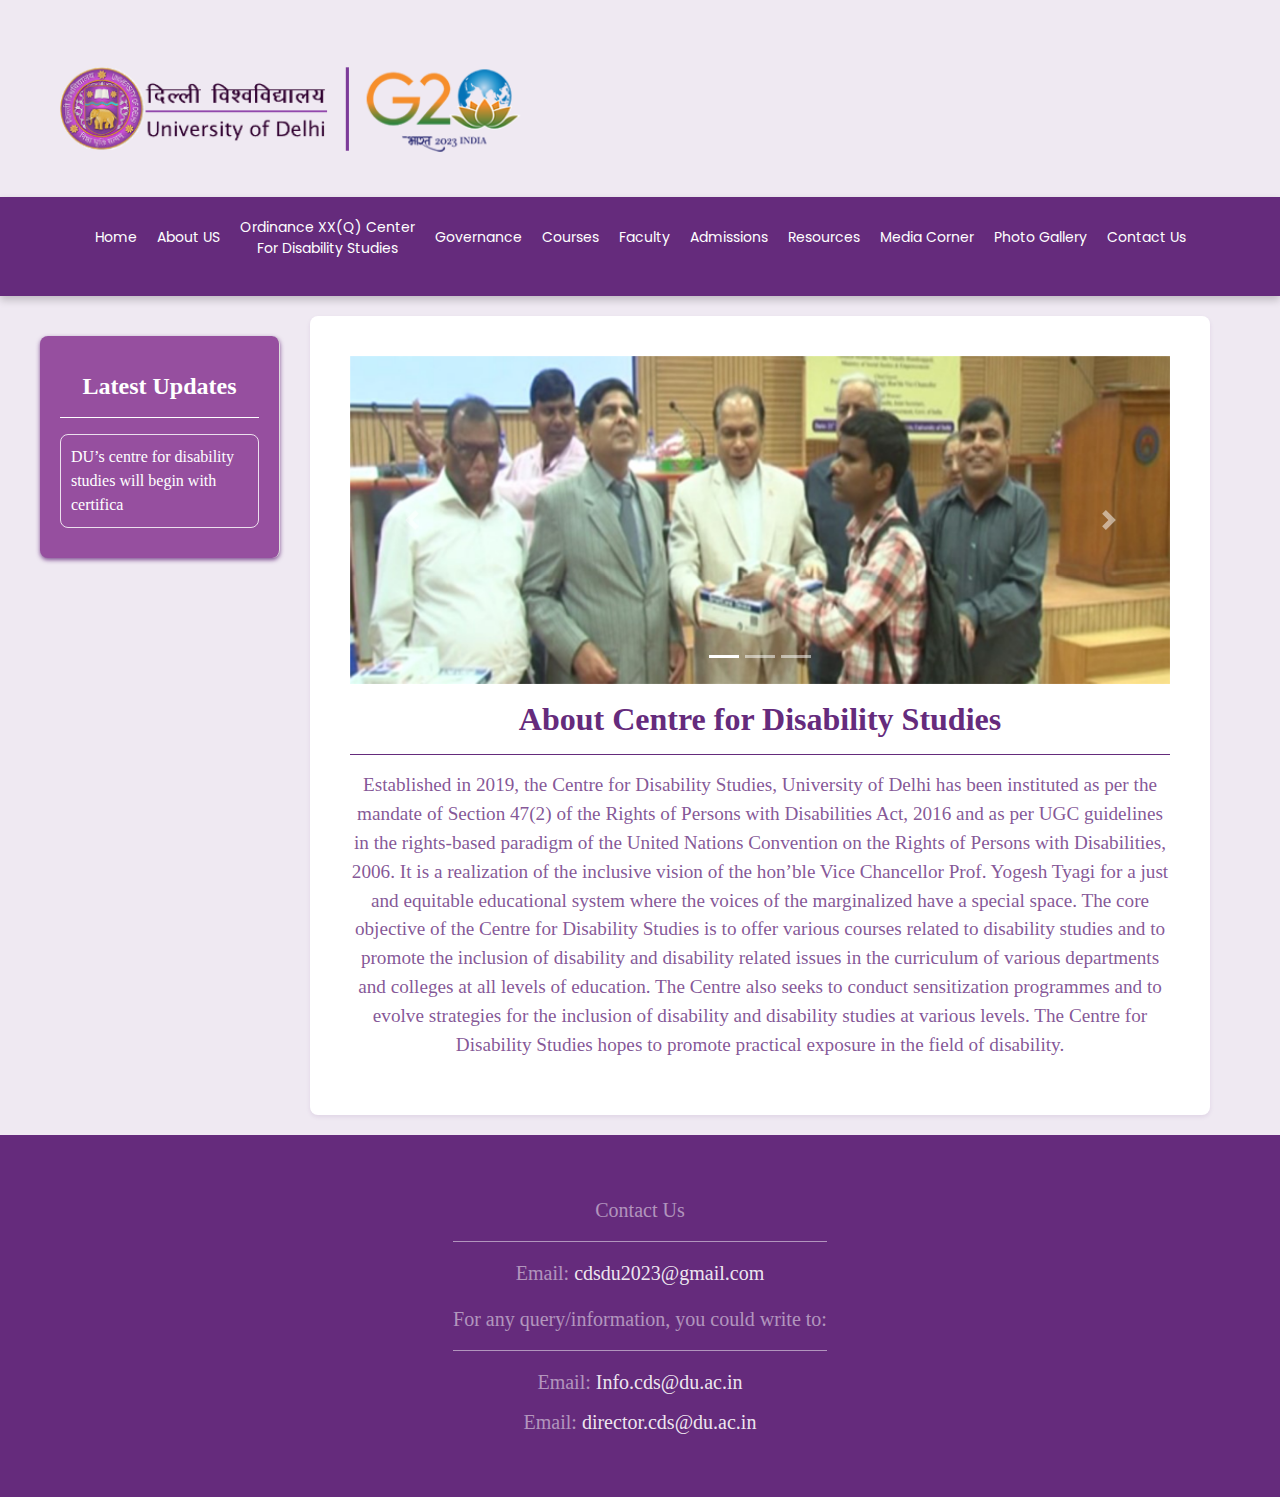
<file: index.html>
<!doctype html>
<html lang="en">

<head>
  <title>CDS | University of Delhi</title>
  
  <meta charset="utf-8">
  <meta name="viewport" content="width=device-width, initial-scale=1, shrink-to-fit=no">

  <!-- Bootstrap CSS -->
  <link rel="stylesheet" href="https://cdn.jsdelivr.net/npm/bootstrap@4.0.0/dist/css/bootstrap.min.css" integrity="sha384-Gn5384xqQ1aoWXA+058RXPxPg6fy4IWvTNh0E263XmFcJlSAwiGgFAW/dAiS6JXm" crossorigin="anonymous">

  <!-- Icon -->
  <link rel="icon" href="Data/Images/icon.png" type="image/x-icon">
  <link rel="shortcut icon" href="Data/Images/icon.png" type="image/x-icon">
  
  <!-- Font -->
  <link href="https://fonts.googleapis.com/css?family=Poppins&amp;display=swap" rel="stylesheet">
  <link href="https://fonts.googleapis.com/css2?family=Poppins:wght@300;400;500;600;700&display=swap" rel="stylesheet">

  <!-- Including CSS -->
  <link rel="stylesheet" type="text/css" href="Data/template_styles.css">
  <link rel="stylesheet" type="text/css" href="Data/template_styles_responsive.css">
  <link rel="stylesheet" type="text/css" href="Data/styles.css">
  <link rel="stylesheet" type="text/css" href="Data/styles_responsive.css">

  <!-- Including JavaScript -->
  <script src="https://code.jquery.com/jquery-3.6.0.min.js"></script>
  <script src="Data/script.js"></script>

</head>
<body>
  <a href="https://www.du.ac.in/" class="logo" target="_blank">
    <img src="Data/Images/logo.png" alt="Logo" class="logo">
  </a>
<div class="ribbon">
     <button class="dropdown-btn">
        <a href="index.html" class="dropdown-link" tabindex="0" >Home</a>
    </button>
     <button class="dropdown-btn">
        <a href="about.html" class="dropdown-link" tabindex="0" >About US</a>
        <div class="dropdown-content">
            <a href="about.html#about" tabindex="0" >About CDS</a>
            <a href="about.html#vision" tabindex="0" >Vision</a>
            <a href="about.html#mission" tabindex="0" >Mission</a>
        </div>
    </button>
    <button class="dropdown-btn">
      <a href="Data/Files/Ordinance XX(Q)- Centre for Disability Studies.pdf" target="_blank" class="dropdown-link" tabindex="0" >Ordinance XX(Q) Center For Disability Studies</a>
    </button>
     <button class="dropdown-btn">
        <a href="governance.html" tabindex="0" class="dropdown-link">Governance</a>
        <div class="dropdown-content">
            <a href="governance.html#governing-body" tabindex="0" >Governing Body</a>
            <a href="governance.html#advisory-council" tabindex="0" >Advisory Council</a>
            <a href="governance.html#office-bearers" tabindex="0" >Office Bearers</a>
        </div>
    </button>
     <button class="dropdown-btn">
        <a href="courses.html" class="dropdown-link" tabindex="0" >Courses</a>
        <div class="dropdown-content">
            <a href="courses.html#certificate-courses" tabindex="0" >Certificate Courses</a>
            <a href="courses.html#diploma-courses" tabindex="0" >Diploma Courses</a>
            <a href="courses.html#post-graduate-courses" tabindex="0" >Post-Graduate Courses</a>
            <a href="courses.html#research-programmes" tabindex="0" >Research Programmes</a>
            <a href="courses.html#skills-development-programmes" tabindex="0" >Skills Development Programmes</a>
            <a href="courses.html#courses-for-disability-professionals" tabindex="0" >Courses for Disability Professionals</a>
        </div>
     </button>
     <button class="dropdown-btn">
        <a href="faculty.html" class="dropdown-link" tabindex="0" >Faculty</a>
        <div class="dropdown-content">
            <a href="faculty.html#full-time-faculty" tabindex="0" >Full Time Faculty</a>
            <a href="faculty.html#guest-faculty" tabindex="0" >Guest Faculty</a>
            <a href="faculty.html#visiting-faculty" tabindex="0" >Visiting Faculty</a>
        </div>
    </button>
     <button class="dropdown-btn">
        <a href="admissions.html" class="dropdown-link" tabindex="0" >Admissions</a>
    </button>
     <button class="dropdown-btn">
        <a href="resources.html" class="dropdown-link" tabindex="0" >Resources</a>
        <div class="dropdown-content">
            <a href="resources.html#rehabilitation-council-of-india-act" tabindex="0" >Rehabilitation Council of India Act (1992)</a>
            <a href="resources.html#salamanca-statement-and-framework" tabindex="0" >Salamanca Statement and Framework for Action on Special Needs Education (1994)</a>
            <a href="resources.html#national-trust-act" tabindex="0" >National Trust Act (1999)</a>
            <a href="resources.html#rehabilitation-council-of-india-act-amendment" tabindex="0" >Rehabilitation Council of India Act with Amendment (2000)</a>
            <a href="resources.html#united-nations-convention-on-rights" tabindex="0" >United Nations Convention on the Rights of Persons with Disabilities (2006)</a>
            <a href="resources.html#national-policy-for-persons-with-disabilities" tabindex="0" >National Policy for Persons with Disabilities (2006)</a>
            <a href="resources.html#sustainable-development-goals" tabindex="0" >Sustainable Development Goals 2030</a>
            <a href="resources.html#agenda-for-sustainable-development" tabindex="0" >Agenda for Sustainable Development 2030</a>
            <a href="resources.html#rights-of-persons-with-disabilities-act" tabindex="0" >Rights of Persons with Disabilities Act 2016</a>
            <a href="resources.html#rules-of-rights-of-persons-with-disabilities-act" tabindex="0" >Rules of Rights of Persons with Disabilities Act 2016</a>
            <a href="resources.html#mental-healthcare-act" tabindex="0" >Mental Healthcare Act 2017</a>
        </div>
    </button>
     <button class="dropdown-btn">
        <a href="media.html" class="dropdown-link" tabindex="0" >Media Corner</a>
    </button>
     <button class="dropdown-btn">
        <a href="gallery.html" class="dropdown-link" tabindex="0" >Photo Gallery</a>
     </button>
     <button class="dropdown-btn">
        <a href="contact.html" class="dropdown-link" tabindex="0" >Contact Us</a>
     </button>
</div>


<div class="container">
  <div class="side-panel">
    <h2 tabindex="0">Latest Updates</h2>
    <hr>
    <div class="side-panel-content">
      <ul>
        <li><a target="_blank" href="https://timesofindia.indiatimes.com/education/colleges/dus-centre-for-disability-studies-will-begin-with-certificate-courses-starting-next-year/articleshow/94813435.cms"><button class="latest-update-btn" tabindex="0">DU’s centre for disability studies will begin with certifica</button></a></li>
        <!-- Add more update items as needed -->
       </ul>
    </div>
  </div>  

<div class="main-content">


<!-- Main Content Starts Here -->


      <div id="carouselExampleIndicators" class="carousel slide" data-ride="carousel">
        <ol class="carousel-indicators">
          <li data-target="#carouselExampleIndicators" data-slide-to="0" class="active"></li>
          <li data-target="#carouselExampleIndicators" data-slide-to="1"></li>
          <li data-target="#carouselExampleIndicators" data-slide-to="2"></li>
        </ol>
        <div class="carousel-inner">
          <div class="carousel-item active">
            <img class="d-block w-100" src="Data/Carousel/Image1.jpg" alt="First slide">
            <div class="carousel-caption d-none d-md-block">
              <h5 tabindex="0">The Hon'ble Vice Chancellor distributing Smart Phones and Smart Canes to Visually-Impaired Students</h5>
            </div>
          </div>
          <div class="carousel-item">
            <img class="d-block w-100" src="Data/Carousel/Image2.jpg" alt="Second slide">
            <div class="carousel-caption d-none d-md-block">
              <h5 tabindex="0">Dr. Vinay Sahasrabuddhe being felicitated in theinaugural function of aninternational conference onDisability Studies organised by the Department of English</h5>
            </div>
          </div>
          <div class="carousel-item">
            <img class="d-block w-100" src="Data/Carousel/Image3.jpg" alt="Third slide">
            <div class="carousel-caption d-none d-md-block">
              <h5 tabindex="0">Sports Day organized by Equal opportunity Cell, University of Delhi</h5>
            </div>
          </div>
        </div>
        <a class="carousel-control-prev" href="#carouselExampleIndicators" role="button" data-slide="prev">
          <span class="carousel-control-prev-icon" aria-hidden="true"></span>
          <span class="sr-only">Previous</span>
        </a>
        <a class="carousel-control-next" href="#carouselExampleIndicators" role="button" data-slide="next">
          <span class="carousel-control-next-icon" aria-hidden="true"></span>
          <span class="sr-only">Next</span>
        </a>
      </div>

      <h2 id="about_cds" tabindex="0">About Centre for Disability Studies</h2>
      <hr>
      <p tabindex="0">
      Established in 2019, the Centre for Disability Studies, University of Delhi has been instituted as per the mandate of Section 47(2) of the Rights of Persons with Disabilities Act, 2016 and as per UGC guidelines in the rights-based paradigm of the United Nations Convention on the Rights of Persons with Disabilities, 2006. It is a realization of the inclusive vision of the hon’ble Vice Chancellor Prof. Yogesh Tyagi for a just and equitable educational system where the voices of the marginalized have a special space.
      The core objective of the Centre for Disability Studies is to offer various courses related to disability studies and to promote the inclusion of disability and disability related issues in the curriculum of various departments and colleges at all levels of education. The Centre also seeks to conduct sensitization programmes and to evolve strategies for the inclusion of disability and disability studies at various levels. The Centre for Disability Studies hopes to promote practical exposure in the field of disability.
      </p>

<!-- Main Content Ends Here -->

  </div>

</div>

<footer>
  <div class="footer-content">
    <div class="bottom-section">
      <div class="contact-us">
        Contact Us
        <hr>
        <p tabindex="0">Email: <a href="mailto:cdsdu2023@gmail.com">cdsdu2023@gmail.com</a></p>
        <p tabindex="0">For any query/information, you could write to:</p>
        <hr>
        <ul>
          <li tabindex="0">Email: <a href="mailto:Info.cds@du.ac.in">Info.cds@du.ac.in</a></li>
          <li tabindex="0">Email: <a href="mailto:director.cds@du.ac.in">director.cds@du.ac.in</a></li>
        </ul>
      </div>
    </div>
  </div>
</footer>

<!-- Including JavaScript -->
<script src="https://code.jquery.com/jquery-3.2.1.slim.min.js" integrity="sha384-KJ3o2DKtIkvYIK3UENzmM7KCkRr/rE9/Qpg6aAZGJwFDMVNA/GpGFF93hXpG5KkN" crossorigin="anonymous"></script>
<script src="https://cdn.jsdelivr.net/npm/popper.js@1.12.9/dist/umd/popper.min.js" integrity="sha384-ApNbgh9B+Y1QKtv3Rn7W3mgPxhU9K/ScQsAP7hUibX39j7fakFPskvXusvfa0b4Q" crossorigin="anonymous"></script>
<script src="https://cdn.jsdelivr.net/npm/bootstrap@4.0.0/dist/js/bootstrap.min.js" integrity="sha384-JZR6Spejh4U02d8jOt6vLEHfe/JQGiRRSQQxSfFWpi1MquVdAyjUar5+76PVCmYl" crossorigin="anonymous"></script>
</body>
</html>
</file>
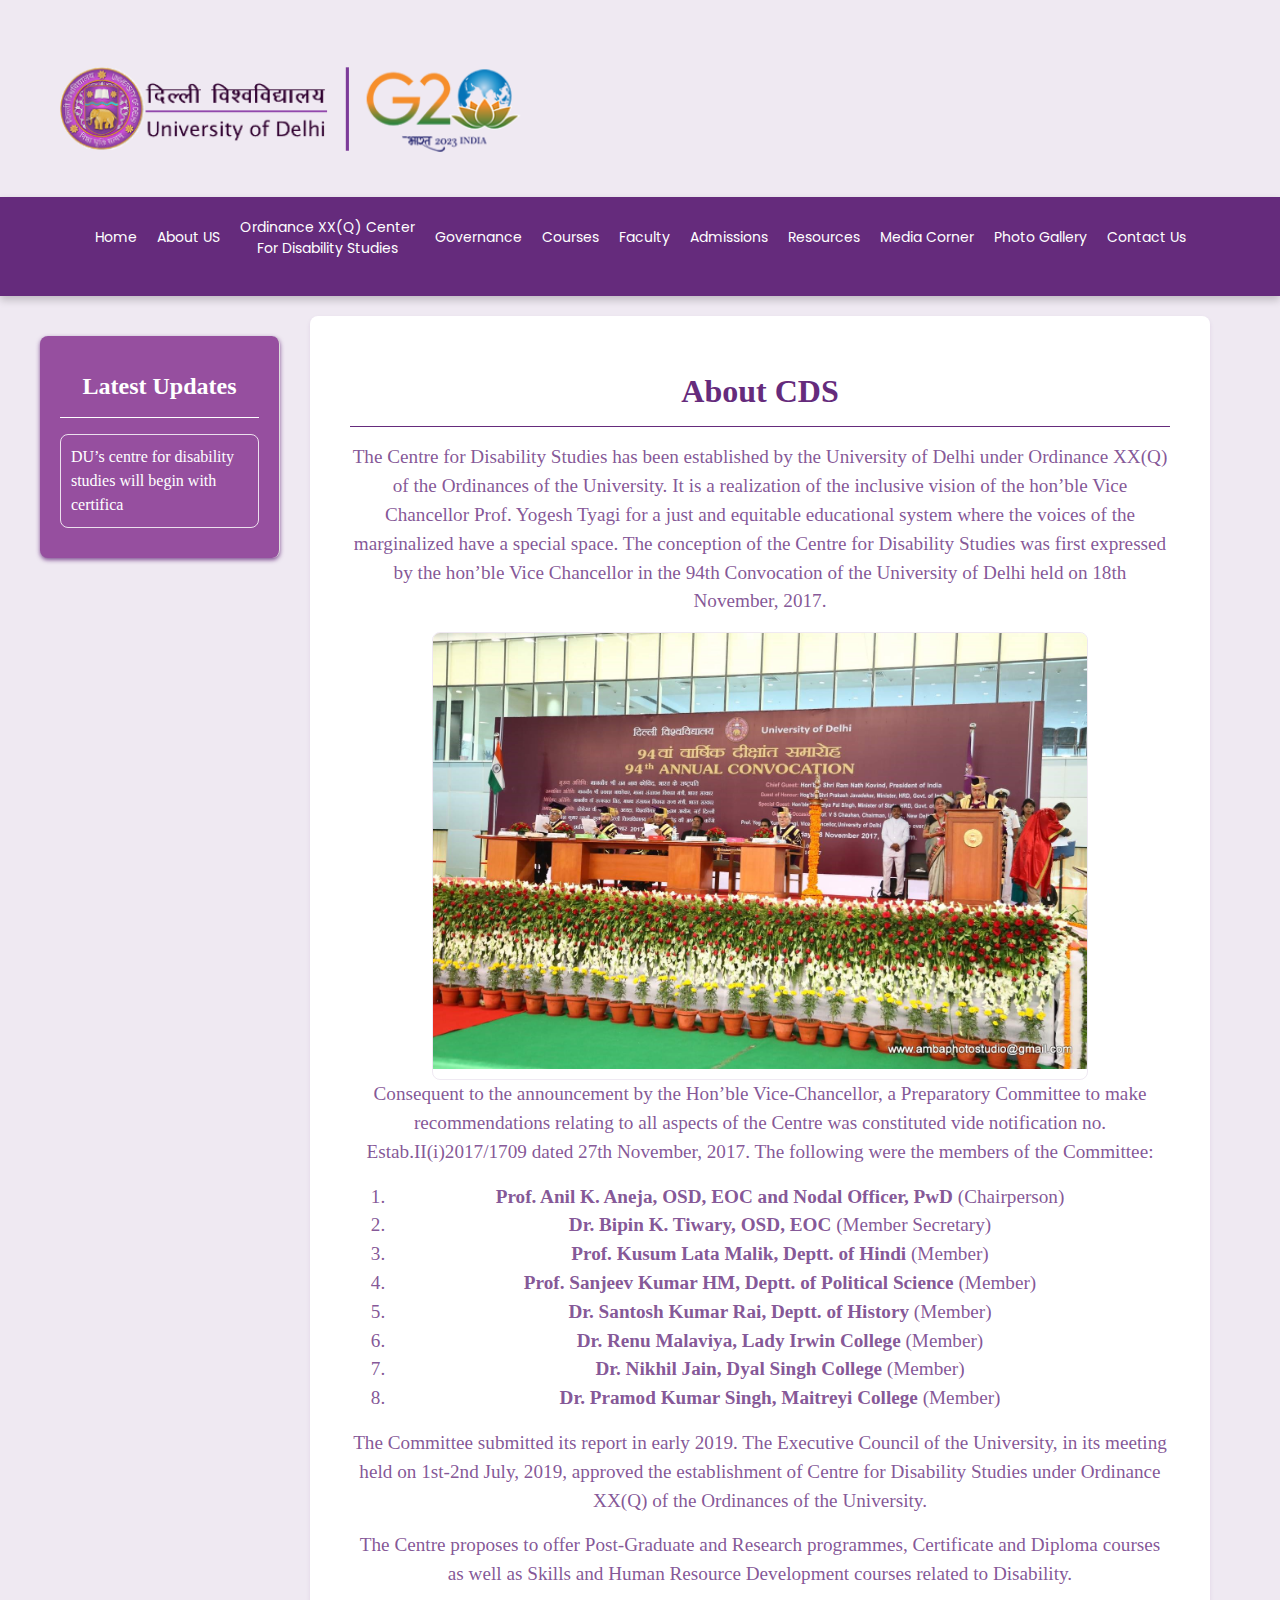
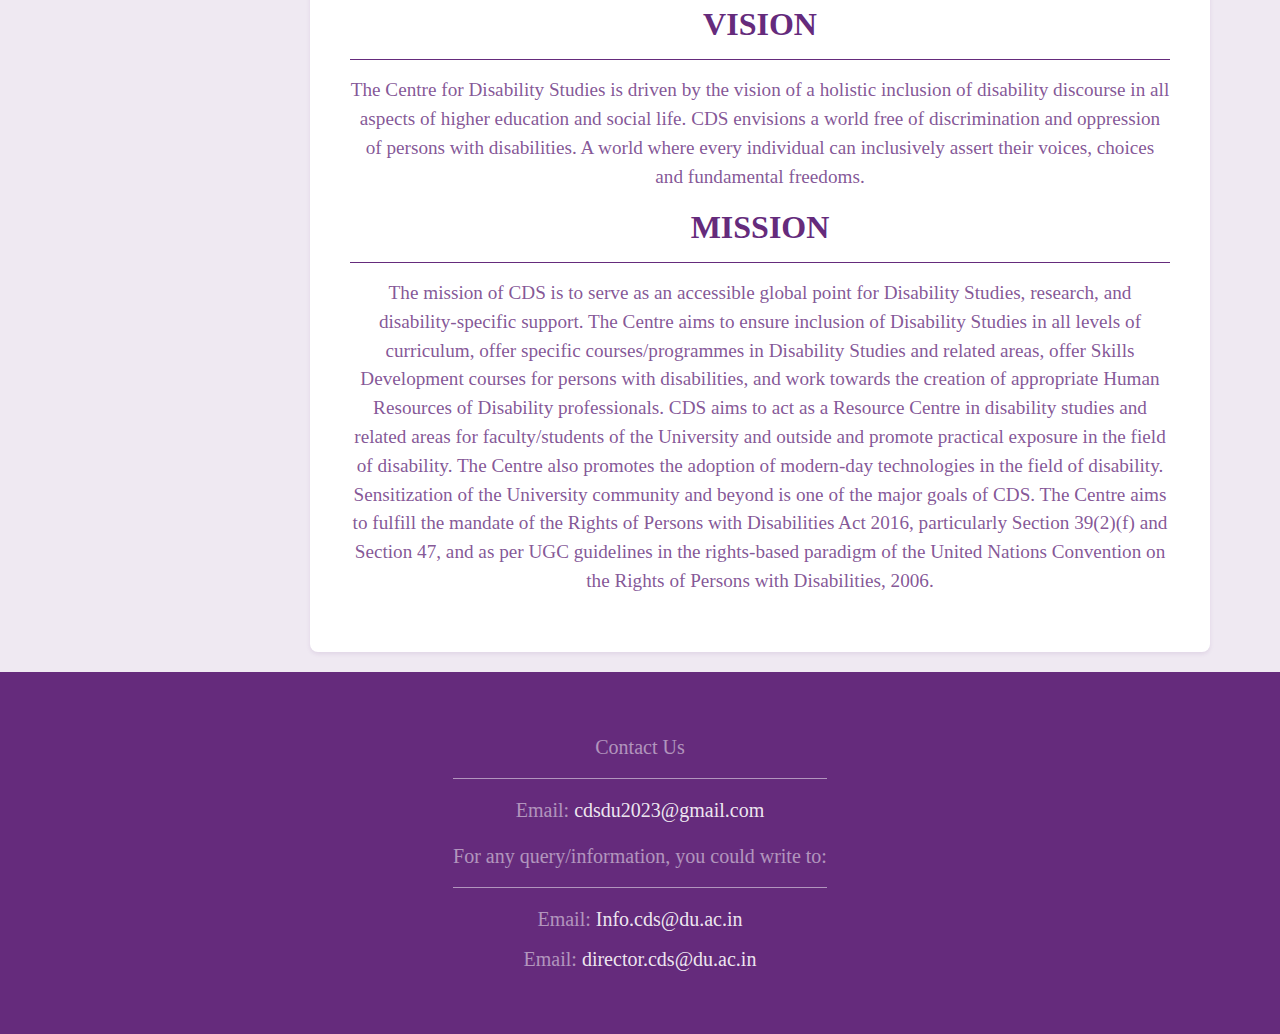
<file: about.html>
<!doctype html>
<html lang="en">

<head>
  <title>CDS | University of Delhi</title>
  
  <meta charset="utf-8">
  <meta name="viewport" content="width=device-width, initial-scale=1, shrink-to-fit=no">

  <!-- Bootstrap CSS -->
  <link rel="stylesheet" href="https://cdn.jsdelivr.net/npm/bootstrap@4.0.0/dist/css/bootstrap.min.css" integrity="sha384-Gn5384xqQ1aoWXA+058RXPxPg6fy4IWvTNh0E263XmFcJlSAwiGgFAW/dAiS6JXm" crossorigin="anonymous">

  <!-- Icon -->
  <link rel="icon" href="Data/Images/icon.png" type="image/x-icon">
  <link rel="shortcut icon" href="Data/Images/icon.png" type="image/x-icon">
  
  <!-- Font -->
  <link href="https://fonts.googleapis.com/css?family=Poppins&amp;display=swap" rel="stylesheet">
  <link href="https://fonts.googleapis.com/css2?family=Poppins:wght@300;400;500;600;700&display=swap" rel="stylesheet">

  <!-- Including CSS -->
  <link rel="stylesheet" type="text/css" href="Data/template_styles.css">
  <link rel="stylesheet" type="text/css" href="Data/template_styles_responsive.css">
  <link rel="stylesheet" type="text/css" href="Data/styles.css">
  <link rel="stylesheet" type="text/css" href="Data/styles_responsive.css">

  <!-- Including JavaScript -->
  <script src="https://code.jquery.com/jquery-3.6.0.min.js"></script>
  <script src="Data/script.js"></script>

</head>
<body>
  <a href="https://www.du.ac.in/" class="logo" target="_blank">
    <img src="Data/Images/logo.png" alt="Logo" class="logo">
  </a>
<div class="ribbon">
     <button class="dropdown-btn">
        <a href="index.html" class="dropdown-link" tabindex="0" >Home</a>
    </button>
     <button class="dropdown-btn">
        <a href="about.html" class="dropdown-link" tabindex="0" >About US</a>
        <div class="dropdown-content">
            <a href="about.html#about" tabindex="0" >About CDS</a>
            <a href="about.html#vision" tabindex="0" >Vision</a>
            <a href="about.html#mission" tabindex="0" >Mission</a>
        </div>
    </button>
    <button class="dropdown-btn">
      <a href="Data/Files/Ordinance XX(Q)- Centre for Disability Studies.pdf" target="_blank" class="dropdown-link" tabindex="0" >Ordinance XX(Q) Center For Disability Studies</a>
    </button>
     <button class="dropdown-btn">
        <a href="governance.html" tabindex="0" class="dropdown-link">Governance</a>
        <div class="dropdown-content">
            <a href="governance.html#governing-body" tabindex="0" >Governing Body</a>
            <a href="governance.html#advisory-council" tabindex="0" >Advisory Council</a>
            <a href="governance.html#office-bearers" tabindex="0" >Office Bearers</a>
        </div>
    </button>
     <button class="dropdown-btn">
        <a href="courses.html" class="dropdown-link" tabindex="0" >Courses</a>
        <div class="dropdown-content">
            <a href="courses.html#certificate-courses" tabindex="0" >Certificate Courses</a>
            <a href="courses.html#diploma-courses" tabindex="0" >Diploma Courses</a>
            <a href="courses.html#post-graduate-courses" tabindex="0" >Post-Graduate Courses</a>
            <a href="courses.html#research-programmes" tabindex="0" >Research Programmes</a>
            <a href="courses.html#skills-development-programmes" tabindex="0" >Skills Development Programmes</a>
            <a href="courses.html#courses-for-disability-professionals" tabindex="0" >Courses for Disability Professionals</a>
        </div>
     </button>
     <button class="dropdown-btn">
        <a href="faculty.html" class="dropdown-link" tabindex="0" >Faculty</a>
        <div class="dropdown-content">
            <a href="faculty.html#full-time-faculty" tabindex="0" >Full Time Faculty</a>
            <a href="faculty.html#guest-faculty" tabindex="0" >Guest Faculty</a>
            <a href="faculty.html#visiting-faculty" tabindex="0" >Visiting Faculty</a>
        </div>
    </button>
     <button class="dropdown-btn">
        <a href="admissions.html" class="dropdown-link" tabindex="0" >Admissions</a>
    </button>
     <button class="dropdown-btn">
        <a href="resources.html" class="dropdown-link" tabindex="0" >Resources</a>
        <div class="dropdown-content">
            <a href="resources.html#rehabilitation-council-of-india-act" tabindex="0" >Rehabilitation Council of India Act (1992)</a>
            <a href="resources.html#salamanca-statement-and-framework" tabindex="0" >Salamanca Statement and Framework for Action on Special Needs Education (1994)</a>
            <a href="resources.html#national-trust-act" tabindex="0" >National Trust Act (1999)</a>
            <a href="resources.html#rehabilitation-council-of-india-act-amendment" tabindex="0" >Rehabilitation Council of India Act with Amendment (2000)</a>
            <a href="resources.html#united-nations-convention-on-rights" tabindex="0" >United Nations Convention on the Rights of Persons with Disabilities (2006)</a>
            <a href="resources.html#national-policy-for-persons-with-disabilities" tabindex="0" >National Policy for Persons with Disabilities (2006)</a>
            <a href="resources.html#sustainable-development-goals" tabindex="0" >Sustainable Development Goals 2030</a>
            <a href="resources.html#agenda-for-sustainable-development" tabindex="0" >Agenda for Sustainable Development 2030</a>
            <a href="resources.html#rights-of-persons-with-disabilities-act" tabindex="0" >Rights of Persons with Disabilities Act 2016</a>
            <a href="resources.html#rules-of-rights-of-persons-with-disabilities-act" tabindex="0" >Rules of Rights of Persons with Disabilities Act 2016</a>
            <a href="resources.html#mental-healthcare-act" tabindex="0" >Mental Healthcare Act 2017</a>
        </div>
    </button>
     <button class="dropdown-btn">
        <a href="media.html" class="dropdown-link" tabindex="0" >Media Corner</a>
    </button>
     <button class="dropdown-btn">
        <a href="gallery.html" class="dropdown-link" tabindex="0" >Photo Gallery</a>
     </button>
     <button class="dropdown-btn">
        <a href="contact.html" class="dropdown-link" tabindex="0" >Contact Us</a>
     </button>
</div>


<div class="container">
  <div class="side-panel">
    <h2 tabindex="0">Latest Updates</h2>
    <hr>
    <div class="side-panel-content">
      <ul>
        <li><a target="_blank" href="https://timesofindia.indiatimes.com/education/colleges/dus-centre-for-disability-studies-will-begin-with-certificate-courses-starting-next-year/articleshow/94813435.cms"><button class="latest-update-btn" tabindex="0">DU’s centre for disability studies will begin with certifica</button></a></li>
        <!-- Add more update items as needed -->
       </ul>
    </div>
  </div>  

<div class="main-content">


<!-- Main Content Starts Here -->








  <style>
    .gallery-item {
      display: flex;
      flex-direction: column;
      align-items: center;
      justify-content: center; /* Added to vertically center the image */
      margin-bottom: 40px;
      border: 1px solid rgba(101, 43, 124, 0.1);
      border-radius: 8px;
      overflow: hidden;
      width: 80%; /* Adjust the width as needed */
      margin: 0 auto; /* Added to horizontally center the item */
      max-width: 100%;
      height: auto;
    }
    .gallery-description {
      background-image: linear-gradient(to bottom, rgba(0, 0, 0, 0.7), rgba(101, 43, 124, 0.7));
      padding: 10px;
    }
    .gallery-description p{
      text-align: center;
      /* make it bold */
      font-weight: bold;
    }
  </style>


  <div>
    <h2 id="about" tabindex="0" >About CDS</h2>
    <hr>  
    <p tabindex="0" >
      The Centre for Disability Studies has been established by the University of Delhi under Ordinance XX(Q) of the Ordinances of the University. It is a realization of the inclusive vision of the hon’ble Vice Chancellor Prof. Yogesh Tyagi for a just and equitable educational system where the voices of the marginalized have a special space. The conception of the Centre for Disability Studies was first expressed by the hon’ble Vice Chancellor in the 94th Convocation of the University of Delhi held on 18th November, 2017. 
    </p>
    <div class="gallery-item">
      <div class="image-box">
        <img src="Data/Images/about_us_image.jpg" alt="About Us Image" class="gallery-image">
        <div class="gallery-description">
          <p tabindex="0">The Hon’ble Vice Chancellor announcing the setting-up of Centre for Disability Studies in the 94th Convocation of the University of Delhi held on 18th November, 2017</p>
        </div>
      </div>
    </div>

    <p tabindex="0" >
      Consequent to the announcement by the Hon’ble Vice-Chancellor, a Preparatory Committee to make recommendations relating to all aspects of the Centre was constituted vide notification no. Estab.II(i)2017/1709 dated 27th November, 2017. The following were the members of the Committee:
    </p>
    
    <ol>
      <li tabindex="0" ><strong>Prof. Anil K. Aneja, OSD, EOC and Nodal Officer, PwD</strong> (Chairperson)</li>
      <li tabindex="0" ><strong>Dr. Bipin K. Tiwary, OSD, EOC</strong> (Member Secretary)</li>
      <li tabindex="0" ><strong>Prof. Kusum Lata Malik, Deptt. of Hindi</strong> (Member)</li>
      <li tabindex="0" ><strong>Prof. Sanjeev Kumar HM, Deptt. of Political Science</strong> (Member)</li>
      <li tabindex="0" ><strong>Dr. Santosh Kumar Rai, Deptt. of History</strong> (Member)</li>
      <li tabindex="0" ><strong>Dr. Renu Malaviya, Lady Irwin College</strong> (Member)</li>
      <li tabindex="0" ><strong>Dr. Nikhil Jain, Dyal Singh College</strong> (Member)</li>
      <li tabindex="0" ><strong>Dr. Pramod Kumar Singh, Maitreyi College</strong> (Member)</li>
    </ol>

    <p tabindex="0" >
      The Committee submitted its report in early 2019. The Executive Council of the University, in its meeting held on 1st-2nd July, 2019, approved the establishment of Centre for Disability Studies under Ordinance XX(Q) of the Ordinances of the University.
    </p>

    <p tabindex="0" >
      The Centre proposes to offer Post-Graduate and Research programmes, Certificate and Diploma courses as well as Skills and Human Resource Development courses related to Disability.
    </p>
  </div>

  <div>
    <h2 id="vision" tabindex="0" >VISION</h2>
    <hr>
    <p tabindex="0" >
      The Centre for Disability Studies is driven by the vision of a holistic inclusion of disability discourse in all aspects of higher education and social life. CDS envisions a world free of discrimination and oppression of persons with disabilities. A world where every individual can inclusively assert their voices, choices and fundamental freedoms.
    </p>

    <h2 id="mission" tabindex="0" >MISSION</h2>
    <hr>
    <p tabindex="0" >
      The mission of CDS is to serve as an accessible global point for Disability Studies, research, and disability-specific support. The Centre aims to ensure inclusion of Disability Studies in all levels of curriculum, offer specific courses/programmes in Disability Studies and related areas, offer Skills Development courses for persons with disabilities, and work towards the creation of appropriate Human Resources of Disability professionals. CDS aims to act as a Resource Centre in disability studies and related areas for faculty/students of the University and outside and promote practical exposure in the field of disability. The Centre also promotes the adoption of modern-day technologies in the field of disability. Sensitization of the University community and beyond is one of the major goals of CDS. The Centre aims to fulfill the mandate of the Rights of Persons with Disabilities Act 2016, particularly Section 39(2)(f) and Section 47, and as per UGC guidelines in the rights-based paradigm of the United Nations Convention on the Rights of Persons with Disabilities, 2006.
    </p>
  </div>













<!-- Main Content Ends Here -->

  </div>

</div>

<footer>
  <div class="footer-content">
    <div class="bottom-section">
      <div class="contact-us">
        Contact Us
        <hr>
        <p tabindex="0">Email: <a href="mailto:cdsdu2023@gmail.com">cdsdu2023@gmail.com</a></p>
        <p tabindex="0">For any query/information, you could write to:</p>
        <hr>
        <ul>
          <li tabindex="0">Email: <a href="mailto:Info.cds@du.ac.in">Info.cds@du.ac.in</a></li>
          <li tabindex="0">Email: <a href="mailto:director.cds@du.ac.in">director.cds@du.ac.in</a></li>
        </ul>
      </div>
    </div>
  </div>
</footer>

<!-- Including JavaScript -->
<script src="https://code.jquery.com/jquery-3.2.1.slim.min.js" integrity="sha384-KJ3o2DKtIkvYIK3UENzmM7KCkRr/rE9/Qpg6aAZGJwFDMVNA/GpGFF93hXpG5KkN" crossorigin="anonymous"></script>
<script src="https://cdn.jsdelivr.net/npm/popper.js@1.12.9/dist/umd/popper.min.js" integrity="sha384-ApNbgh9B+Y1QKtv3Rn7W3mgPxhU9K/ScQsAP7hUibX39j7fakFPskvXusvfa0b4Q" crossorigin="anonymous"></script>
<script src="https://cdn.jsdelivr.net/npm/bootstrap@4.0.0/dist/js/bootstrap.min.js" integrity="sha384-JZR6Spejh4U02d8jOt6vLEHfe/JQGiRRSQQxSfFWpi1MquVdAyjUar5+76PVCmYl" crossorigin="anonymous"></script>
</body>
</html>
</file>
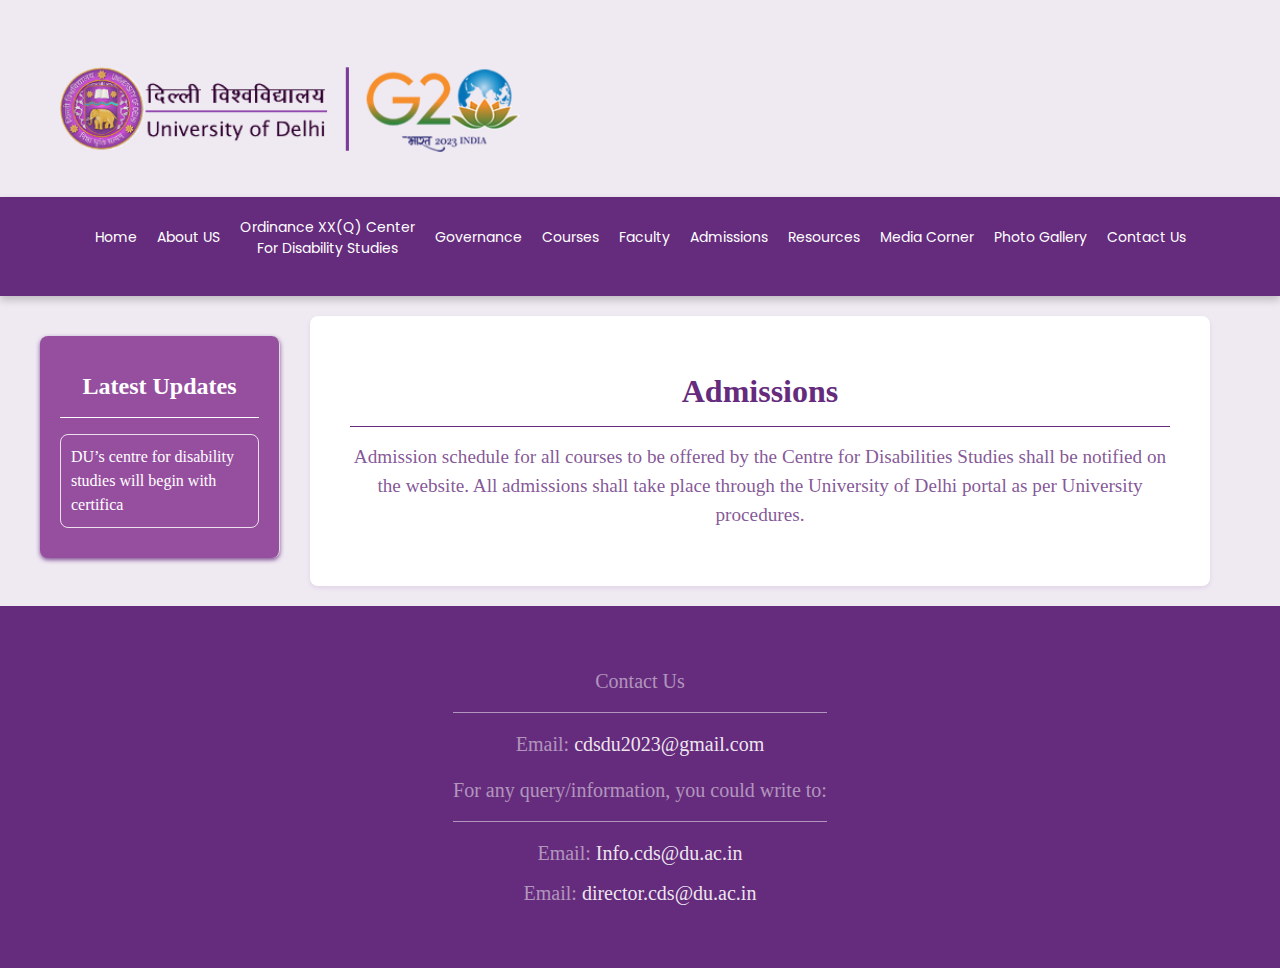
<file: admissions.html>
<!doctype html>
<html lang="en">

<head>
  <title>CDS | University of Delhi</title>
  
  <meta charset="utf-8">
  <meta name="viewport" content="width=device-width, initial-scale=1, shrink-to-fit=no">

  <!-- Bootstrap CSS -->
  <link rel="stylesheet" href="https://cdn.jsdelivr.net/npm/bootstrap@4.0.0/dist/css/bootstrap.min.css" integrity="sha384-Gn5384xqQ1aoWXA+058RXPxPg6fy4IWvTNh0E263XmFcJlSAwiGgFAW/dAiS6JXm" crossorigin="anonymous">

  <!-- Icon -->
  <link rel="icon" href="Data/Images/icon.png" type="image/x-icon">
  <link rel="shortcut icon" href="Data/Images/icon.png" type="image/x-icon">
  
  <!-- Font -->
  <link href="https://fonts.googleapis.com/css?family=Poppins&amp;display=swap" rel="stylesheet">
  <link href="https://fonts.googleapis.com/css2?family=Poppins:wght@300;400;500;600;700&display=swap" rel="stylesheet">

  <!-- Including CSS -->
  <link rel="stylesheet" type="text/css" href="Data/template_styles.css">
  <link rel="stylesheet" type="text/css" href="Data/template_styles_responsive.css">
  <link rel="stylesheet" type="text/css" href="Data/styles.css">
  <link rel="stylesheet" type="text/css" href="Data/styles_responsive.css">

  <!-- Including JavaScript -->
  <script src="https://code.jquery.com/jquery-3.6.0.min.js"></script>
  <script src="Data/script.js"></script>

</head>
<body>
  <a href="https://www.du.ac.in/" class="logo" target="_blank">
    <img src="Data/Images/logo.png" alt="Logo" class="logo">
  </a>
<div class="ribbon">
     <button class="dropdown-btn">
        <a href="index.html" class="dropdown-link" tabindex="0" >Home</a>
    </button>
     <button class="dropdown-btn">
        <a href="about.html" class="dropdown-link" tabindex="0" >About US</a>
        <div class="dropdown-content">
            <a href="about.html#about" tabindex="0" >About CDS</a>
            <a href="about.html#vision" tabindex="0" >Vision</a>
            <a href="about.html#mission" tabindex="0" >Mission</a>
        </div>
    </button>
    <button class="dropdown-btn">
      <a href="Data/Files/Ordinance XX(Q)- Centre for Disability Studies.pdf" target="_blank" class="dropdown-link" tabindex="0" >Ordinance XX(Q) Center For Disability Studies</a>
    </button>
     <button class="dropdown-btn">
        <a href="governance.html" tabindex="0" class="dropdown-link">Governance</a>
        <div class="dropdown-content">
            <a href="governance.html#governing-body" tabindex="0" >Governing Body</a>
            <a href="governance.html#advisory-council" tabindex="0" >Advisory Council</a>
            <a href="governance.html#office-bearers" tabindex="0" >Office Bearers</a>
        </div>
    </button>
     <button class="dropdown-btn">
        <a href="courses.html" class="dropdown-link" tabindex="0" >Courses</a>
        <div class="dropdown-content">
            <a href="courses.html#certificate-courses" tabindex="0" >Certificate Courses</a>
            <a href="courses.html#diploma-courses" tabindex="0" >Diploma Courses</a>
            <a href="courses.html#post-graduate-courses" tabindex="0" >Post-Graduate Courses</a>
            <a href="courses.html#research-programmes" tabindex="0" >Research Programmes</a>
            <a href="courses.html#skills-development-programmes" tabindex="0" >Skills Development Programmes</a>
            <a href="courses.html#courses-for-disability-professionals" tabindex="0" >Courses for Disability Professionals</a>
        </div>
     </button>
     <button class="dropdown-btn">
        <a href="faculty.html" class="dropdown-link" tabindex="0" >Faculty</a>
        <div class="dropdown-content">
            <a href="faculty.html#full-time-faculty" tabindex="0" >Full Time Faculty</a>
            <a href="faculty.html#guest-faculty" tabindex="0" >Guest Faculty</a>
            <a href="faculty.html#visiting-faculty" tabindex="0" >Visiting Faculty</a>
        </div>
    </button>
     <button class="dropdown-btn">
        <a href="admissions.html" class="dropdown-link" tabindex="0" >Admissions</a>
    </button>
     <button class="dropdown-btn">
        <a href="resources.html" class="dropdown-link" tabindex="0" >Resources</a>
        <div class="dropdown-content">
            <a href="resources.html#rehabilitation-council-of-india-act" tabindex="0" >Rehabilitation Council of India Act (1992)</a>
            <a href="resources.html#salamanca-statement-and-framework" tabindex="0" >Salamanca Statement and Framework for Action on Special Needs Education (1994)</a>
            <a href="resources.html#national-trust-act" tabindex="0" >National Trust Act (1999)</a>
            <a href="resources.html#rehabilitation-council-of-india-act-amendment" tabindex="0" >Rehabilitation Council of India Act with Amendment (2000)</a>
            <a href="resources.html#united-nations-convention-on-rights" tabindex="0" >United Nations Convention on the Rights of Persons with Disabilities (2006)</a>
            <a href="resources.html#national-policy-for-persons-with-disabilities" tabindex="0" >National Policy for Persons with Disabilities (2006)</a>
            <a href="resources.html#sustainable-development-goals" tabindex="0" >Sustainable Development Goals 2030</a>
            <a href="resources.html#agenda-for-sustainable-development" tabindex="0" >Agenda for Sustainable Development 2030</a>
            <a href="resources.html#rights-of-persons-with-disabilities-act" tabindex="0" >Rights of Persons with Disabilities Act 2016</a>
            <a href="resources.html#rules-of-rights-of-persons-with-disabilities-act" tabindex="0" >Rules of Rights of Persons with Disabilities Act 2016</a>
            <a href="resources.html#mental-healthcare-act" tabindex="0" >Mental Healthcare Act 2017</a>
        </div>
    </button>
     <button class="dropdown-btn">
        <a href="media.html" class="dropdown-link" tabindex="0" >Media Corner</a>
    </button>
     <button class="dropdown-btn">
        <a href="gallery.html" class="dropdown-link" tabindex="0" >Photo Gallery</a>
     </button>
     <button class="dropdown-btn">
        <a href="contact.html" class="dropdown-link" tabindex="0" >Contact Us</a>
     </button>
</div>


<div class="container">
  <div class="side-panel">
    <h2 tabindex="0">Latest Updates</h2>
    <hr>
    <div class="side-panel-content">
      <ul>
        <li><a target="_blank" href="https://timesofindia.indiatimes.com/education/colleges/dus-centre-for-disability-studies-will-begin-with-certificate-courses-starting-next-year/articleshow/94813435.cms"><button class="latest-update-btn" tabindex="0">DU’s centre for disability studies will begin with certifica</button></a></li>
        <!-- Add more update items as needed -->
       </ul>
    </div>
  </div>  

<div class="main-content">


<!-- Main Content Starts Here -->














<h2 id="admissions" tabindex="0">Admissions</h2>
  <hr>
  
  <p tabindex="0">
    Admission schedule for all courses to be offered by the Centre for Disabilities Studies shall be notified on the website. All admissions shall take place through the University of Delhi portal as per University procedures.
  </p>














<!-- Main Content Ends Here -->

  </div>

</div>

<footer>
  <div class="footer-content">
    <div class="bottom-section">
      <div class="contact-us">
        Contact Us
        <hr>
        <p tabindex="0">Email: <a href="mailto:cdsdu2023@gmail.com">cdsdu2023@gmail.com</a></p>
        <p tabindex="0">For any query/information, you could write to:</p>
        <hr>
        <ul>
          <li tabindex="0">Email: <a href="mailto:Info.cds@du.ac.in">Info.cds@du.ac.in</a></li>
          <li tabindex="0">Email: <a href="mailto:director.cds@du.ac.in">director.cds@du.ac.in</a></li>
        </ul>
      </div>
    </div>
  </div>
</footer>

<!-- Including JavaScript -->
<script src="https://code.jquery.com/jquery-3.2.1.slim.min.js" integrity="sha384-KJ3o2DKtIkvYIK3UENzmM7KCkRr/rE9/Qpg6aAZGJwFDMVNA/GpGFF93hXpG5KkN" crossorigin="anonymous"></script>
<script src="https://cdn.jsdelivr.net/npm/popper.js@1.12.9/dist/umd/popper.min.js" integrity="sha384-ApNbgh9B+Y1QKtv3Rn7W3mgPxhU9K/ScQsAP7hUibX39j7fakFPskvXusvfa0b4Q" crossorigin="anonymous"></script>
<script src="https://cdn.jsdelivr.net/npm/bootstrap@4.0.0/dist/js/bootstrap.min.js" integrity="sha384-JZR6Spejh4U02d8jOt6vLEHfe/JQGiRRSQQxSfFWpi1MquVdAyjUar5+76PVCmYl" crossorigin="anonymous"></script>
</body>
</html>
</file>
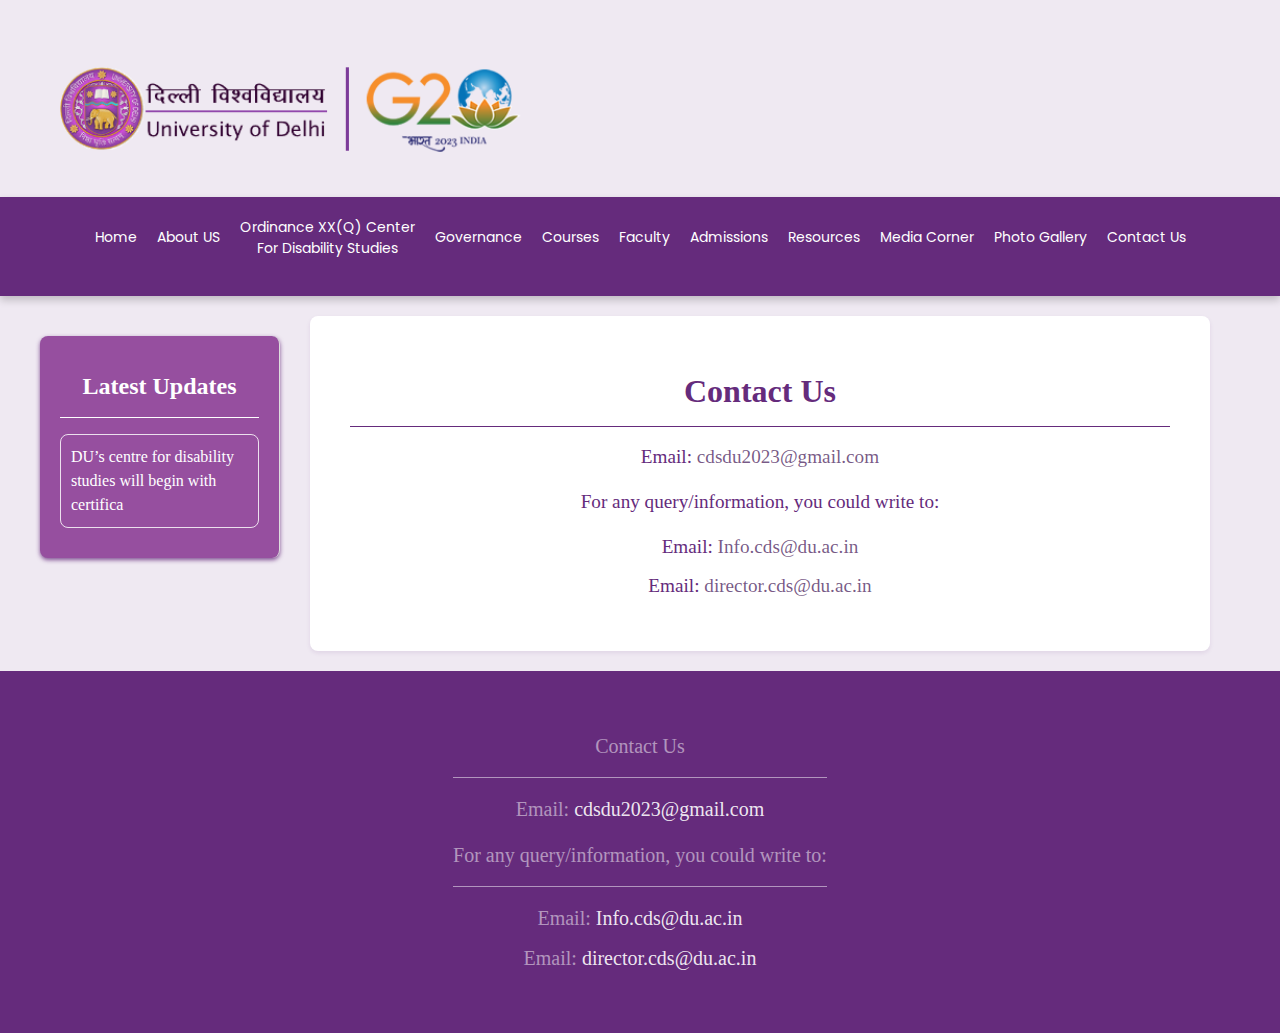
<file: contact.html>
<!doctype html>
<html lang="en">

<head>
  <title>CDS | University of Delhi</title>
  
  <meta charset="utf-8">
  <meta name="viewport" content="width=device-width, initial-scale=1, shrink-to-fit=no">

  <!-- Bootstrap CSS -->
  <link rel="stylesheet" href="https://cdn.jsdelivr.net/npm/bootstrap@4.0.0/dist/css/bootstrap.min.css" integrity="sha384-Gn5384xqQ1aoWXA+058RXPxPg6fy4IWvTNh0E263XmFcJlSAwiGgFAW/dAiS6JXm" crossorigin="anonymous">

  <!-- Icon -->
  <link rel="icon" href="Data/Images/icon.png" type="image/x-icon">
  <link rel="shortcut icon" href="Data/Images/icon.png" type="image/x-icon">
  
  <!-- Font -->
  <link href="https://fonts.googleapis.com/css?family=Poppins&amp;display=swap" rel="stylesheet">
  <link href="https://fonts.googleapis.com/css2?family=Poppins:wght@300;400;500;600;700&display=swap" rel="stylesheet">

  <!-- Including CSS -->
  <link rel="stylesheet" type="text/css" href="Data/template_styles.css">
  <link rel="stylesheet" type="text/css" href="Data/template_styles_responsive.css">
  <link rel="stylesheet" type="text/css" href="Data/styles.css">
  <link rel="stylesheet" type="text/css" href="Data/styles_responsive.css">

  <!-- Including JavaScript -->
  <script src="https://code.jquery.com/jquery-3.6.0.min.js"></script>
  <script src="Data/script.js"></script>

</head>
<body>
  <a href="https://www.du.ac.in/" class="logo" target="_blank">
    <img src="Data/Images/logo.png" alt="Logo" class="logo">
  </a>
<div class="ribbon">
     <button class="dropdown-btn">
        <a href="index.html" class="dropdown-link" tabindex="0" >Home</a>
    </button>
     <button class="dropdown-btn">
        <a href="about.html" class="dropdown-link" tabindex="0" >About US</a>
        <div class="dropdown-content">
            <a href="about.html#about" tabindex="0" >About CDS</a>
            <a href="about.html#vision" tabindex="0" >Vision</a>
            <a href="about.html#mission" tabindex="0" >Mission</a>
        </div>
    </button>
    <button class="dropdown-btn">
      <a href="Data/Files/Ordinance XX(Q)- Centre for Disability Studies.pdf" target="_blank" class="dropdown-link" tabindex="0" >Ordinance XX(Q) Center For Disability Studies</a>
    </button>
     <button class="dropdown-btn">
        <a href="governance.html" tabindex="0" class="dropdown-link">Governance</a>
        <div class="dropdown-content">
            <a href="governance.html#governing-body" tabindex="0" >Governing Body</a>
            <a href="governance.html#advisory-council" tabindex="0" >Advisory Council</a>
            <a href="governance.html#office-bearers" tabindex="0" >Office Bearers</a>
        </div>
    </button>
     <button class="dropdown-btn">
        <a href="courses.html" class="dropdown-link" tabindex="0" >Courses</a>
        <div class="dropdown-content">
            <a href="courses.html#certificate-courses" tabindex="0" >Certificate Courses</a>
            <a href="courses.html#diploma-courses" tabindex="0" >Diploma Courses</a>
            <a href="courses.html#post-graduate-courses" tabindex="0" >Post-Graduate Courses</a>
            <a href="courses.html#research-programmes" tabindex="0" >Research Programmes</a>
            <a href="courses.html#skills-development-programmes" tabindex="0" >Skills Development Programmes</a>
            <a href="courses.html#courses-for-disability-professionals" tabindex="0" >Courses for Disability Professionals</a>
        </div>
     </button>
     <button class="dropdown-btn">
        <a href="faculty.html" class="dropdown-link" tabindex="0" >Faculty</a>
        <div class="dropdown-content">
            <a href="faculty.html#full-time-faculty" tabindex="0" >Full Time Faculty</a>
            <a href="faculty.html#guest-faculty" tabindex="0" >Guest Faculty</a>
            <a href="faculty.html#visiting-faculty" tabindex="0" >Visiting Faculty</a>
        </div>
    </button>
     <button class="dropdown-btn">
        <a href="admissions.html" class="dropdown-link" tabindex="0" >Admissions</a>
    </button>
     <button class="dropdown-btn">
        <a href="resources.html" class="dropdown-link" tabindex="0" >Resources</a>
        <div class="dropdown-content">
            <a href="resources.html#rehabilitation-council-of-india-act" tabindex="0" >Rehabilitation Council of India Act (1992)</a>
            <a href="resources.html#salamanca-statement-and-framework" tabindex="0" >Salamanca Statement and Framework for Action on Special Needs Education (1994)</a>
            <a href="resources.html#national-trust-act" tabindex="0" >National Trust Act (1999)</a>
            <a href="resources.html#rehabilitation-council-of-india-act-amendment" tabindex="0" >Rehabilitation Council of India Act with Amendment (2000)</a>
            <a href="resources.html#united-nations-convention-on-rights" tabindex="0" >United Nations Convention on the Rights of Persons with Disabilities (2006)</a>
            <a href="resources.html#national-policy-for-persons-with-disabilities" tabindex="0" >National Policy for Persons with Disabilities (2006)</a>
            <a href="resources.html#sustainable-development-goals" tabindex="0" >Sustainable Development Goals 2030</a>
            <a href="resources.html#agenda-for-sustainable-development" tabindex="0" >Agenda for Sustainable Development 2030</a>
            <a href="resources.html#rights-of-persons-with-disabilities-act" tabindex="0" >Rights of Persons with Disabilities Act 2016</a>
            <a href="resources.html#rules-of-rights-of-persons-with-disabilities-act" tabindex="0" >Rules of Rights of Persons with Disabilities Act 2016</a>
            <a href="resources.html#mental-healthcare-act" tabindex="0" >Mental Healthcare Act 2017</a>
        </div>
    </button>
     <button class="dropdown-btn">
        <a href="media.html" class="dropdown-link" tabindex="0" >Media Corner</a>
    </button>
     <button class="dropdown-btn">
        <a href="gallery.html" class="dropdown-link" tabindex="0" >Photo Gallery</a>
     </button>
     <button class="dropdown-btn">
        <a href="contact.html" class="dropdown-link" tabindex="0" >Contact Us</a>
     </button>
</div>


<div class="container">
  <div class="side-panel">
    <h2 tabindex="0">Latest Updates</h2>
    <hr>
    <div class="side-panel-content">
      <ul>
        <li><a target="_blank" href="https://timesofindia.indiatimes.com/education/colleges/dus-centre-for-disability-studies-will-begin-with-certificate-courses-starting-next-year/articleshow/94813435.cms"><button class="latest-update-btn" tabindex="0">DU’s centre for disability studies will begin with certifica</button></a></li>
        <!-- Add more update items as needed -->
       </ul>
    </div>
  </div>  

<div class="main-content">


<!-- Main Content Starts Here -->











<div class="contact-section">
  <h2 tabindex="0">Contact Us</h2>
  <hr>
  <p tabindex="0">Email: <a href="mailto:cdsdu2023@gmail.com">cdsdu2023@gmail.com</a></p>
  <p tabindex="0">For any query/information, you could write to:</p>
  <ul>
    <li tabindex="0">Email: <a href="mailto:Info.cds@du.ac.in">Info.cds@du.ac.in</a></li>
    <li tabindex="0">Email: <a href="mailto:director.cds@du.ac.in">director.cds@du.ac.in</a></li>
  </ul>
</div>











<!-- Main Content Ends Here -->

  </div>

</div>

<footer>
  <div class="footer-content">
    <div class="bottom-section">
      <div class="contact-us">
        Contact Us
        <hr>
        <p tabindex="0">Email: <a href="mailto:cdsdu2023@gmail.com">cdsdu2023@gmail.com</a></p>
        <p tabindex="0">For any query/information, you could write to:</p>
        <hr>
        <ul>
          <li tabindex="0">Email: <a href="mailto:Info.cds@du.ac.in">Info.cds@du.ac.in</a></li>
          <li tabindex="0">Email: <a href="mailto:director.cds@du.ac.in">director.cds@du.ac.in</a></li>
        </ul>
      </div>
    </div>
  </div>
</footer>

<!-- Including JavaScript -->
<script src="https://code.jquery.com/jquery-3.2.1.slim.min.js" integrity="sha384-KJ3o2DKtIkvYIK3UENzmM7KCkRr/rE9/Qpg6aAZGJwFDMVNA/GpGFF93hXpG5KkN" crossorigin="anonymous"></script>
<script src="https://cdn.jsdelivr.net/npm/popper.js@1.12.9/dist/umd/popper.min.js" integrity="sha384-ApNbgh9B+Y1QKtv3Rn7W3mgPxhU9K/ScQsAP7hUibX39j7fakFPskvXusvfa0b4Q" crossorigin="anonymous"></script>
<script src="https://cdn.jsdelivr.net/npm/bootstrap@4.0.0/dist/js/bootstrap.min.js" integrity="sha384-JZR6Spejh4U02d8jOt6vLEHfe/JQGiRRSQQxSfFWpi1MquVdAyjUar5+76PVCmYl" crossorigin="anonymous"></script>
</body>
</html>
</file>
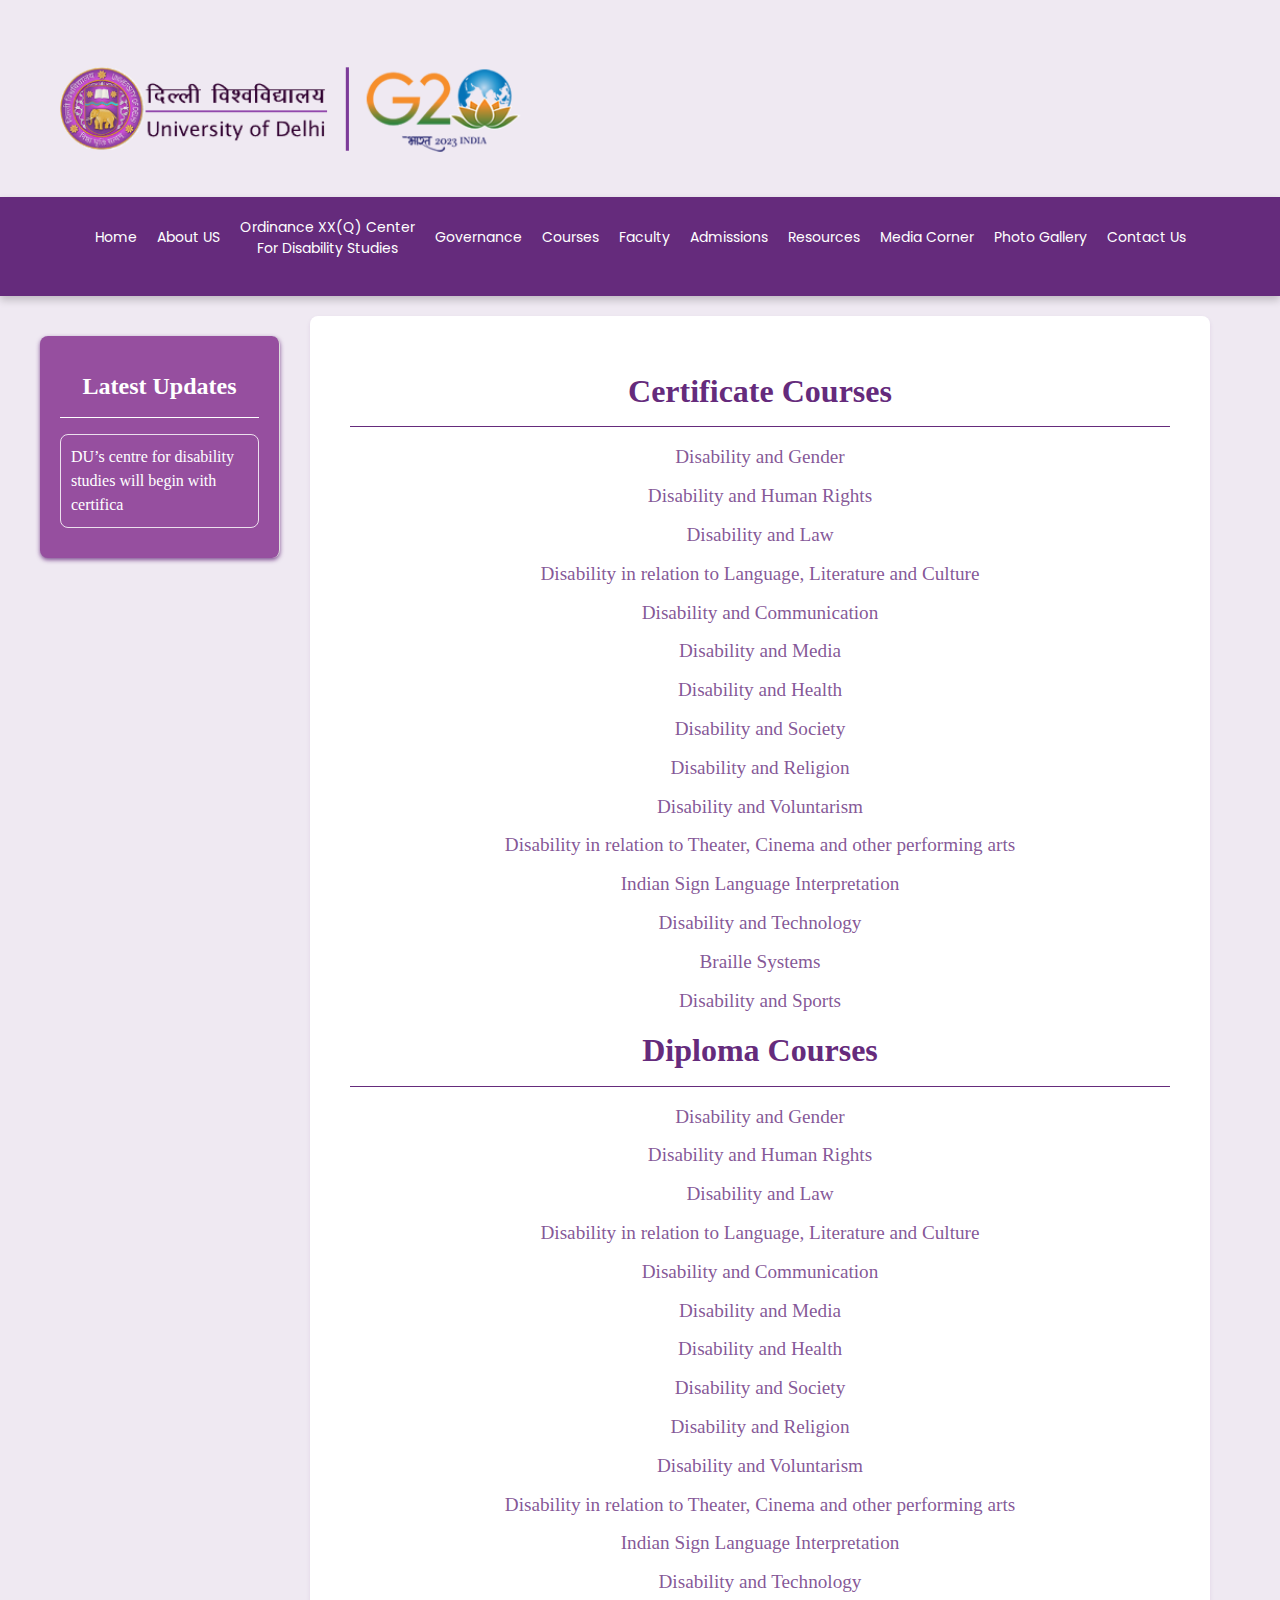
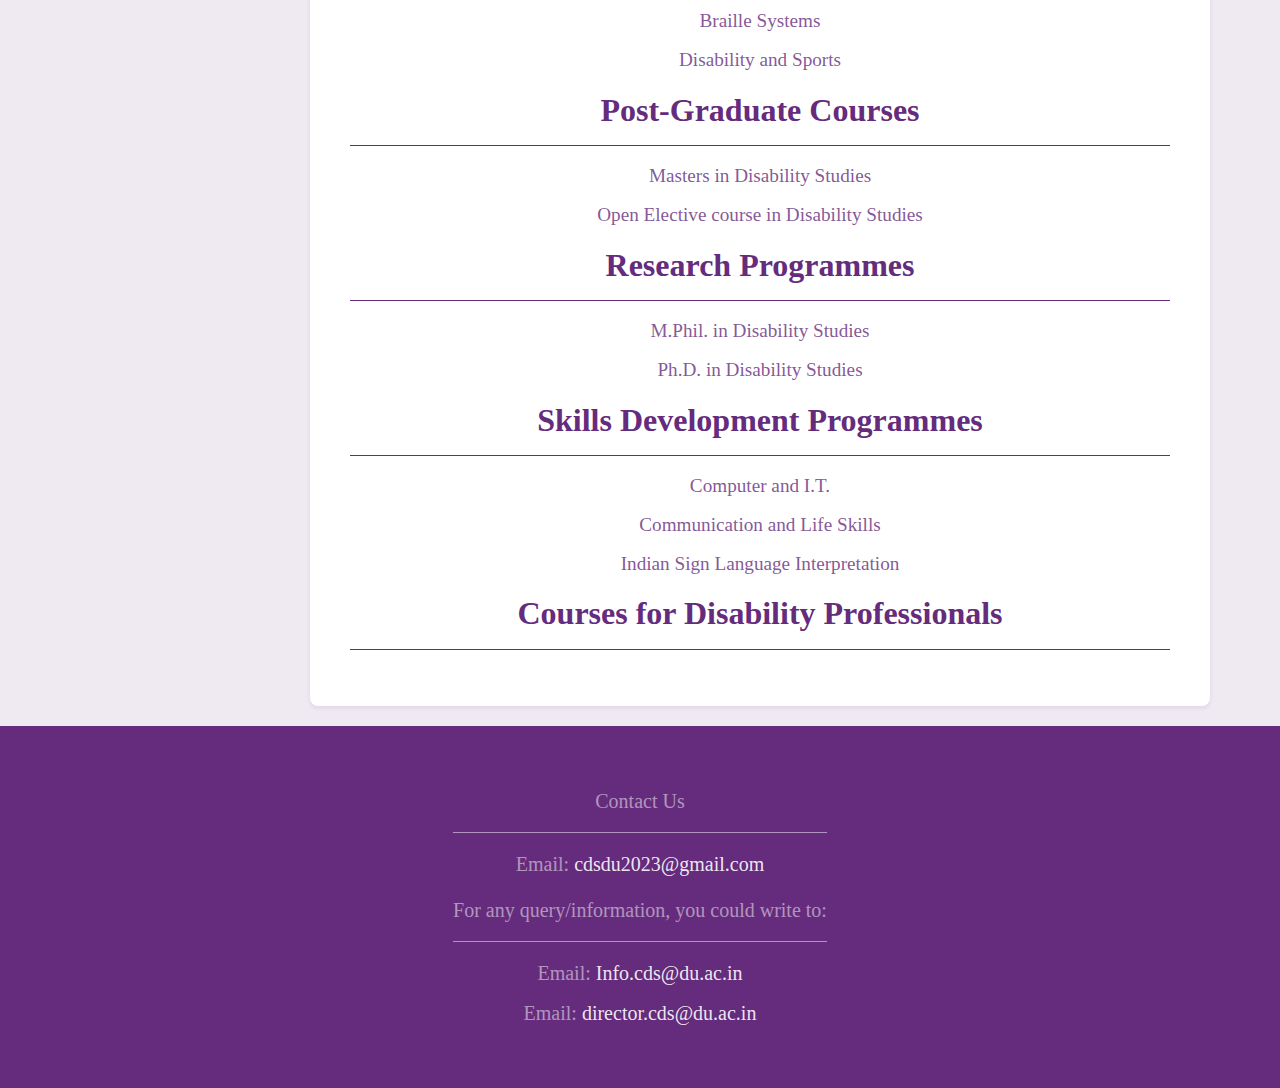
<file: courses.html>
<!doctype html>
<html lang="en">

<head>
  <title>CDS | University of Delhi</title>
  
  <meta charset="utf-8">
  <meta name="viewport" content="width=device-width, initial-scale=1, shrink-to-fit=no">

  <!-- Bootstrap CSS -->
  <link rel="stylesheet" href="https://cdn.jsdelivr.net/npm/bootstrap@4.0.0/dist/css/bootstrap.min.css" integrity="sha384-Gn5384xqQ1aoWXA+058RXPxPg6fy4IWvTNh0E263XmFcJlSAwiGgFAW/dAiS6JXm" crossorigin="anonymous">

  <!-- Icon -->
  <link rel="icon" href="Data/Images/icon.png" type="image/x-icon">
  <link rel="shortcut icon" href="Data/Images/icon.png" type="image/x-icon">
  
  <!-- Font -->
  <link href="https://fonts.googleapis.com/css?family=Poppins&amp;display=swap" rel="stylesheet">
  <link href="https://fonts.googleapis.com/css2?family=Poppins:wght@300;400;500;600;700&display=swap" rel="stylesheet">

  <!-- Including CSS -->
  <link rel="stylesheet" type="text/css" href="Data/template_styles.css">
  <link rel="stylesheet" type="text/css" href="Data/template_styles_responsive.css">
  <link rel="stylesheet" type="text/css" href="Data/styles.css">
  <link rel="stylesheet" type="text/css" href="Data/styles_responsive.css">

  <!-- Including JavaScript -->
  <script src="https://code.jquery.com/jquery-3.6.0.min.js"></script>
  <script src="Data/script.js"></script>

</head>
<body>
  <a href="https://www.du.ac.in/" class="logo" target="_blank">
    <img src="Data/Images/logo.png" alt="Logo" class="logo">
  </a>
<div class="ribbon">
     <button class="dropdown-btn">
        <a href="index.html" class="dropdown-link" tabindex="0" >Home</a>
    </button>
     <button class="dropdown-btn">
        <a href="about.html" class="dropdown-link" tabindex="0" >About US</a>
        <div class="dropdown-content">
            <a href="about.html#about" tabindex="0" >About CDS</a>
            <a href="about.html#vision" tabindex="0" >Vision</a>
            <a href="about.html#mission" tabindex="0" >Mission</a>
        </div>
    </button>
    <button class="dropdown-btn">
      <a href="Data/Files/Ordinance XX(Q)- Centre for Disability Studies.pdf" target="_blank" class="dropdown-link" tabindex="0" >Ordinance XX(Q) Center For Disability Studies</a>
    </button>
     <button class="dropdown-btn">
        <a href="governance.html" tabindex="0" class="dropdown-link">Governance</a>
        <div class="dropdown-content">
            <a href="governance.html#governing-body" tabindex="0" >Governing Body</a>
            <a href="governance.html#advisory-council" tabindex="0" >Advisory Council</a>
            <a href="governance.html#office-bearers" tabindex="0" >Office Bearers</a>
        </div>
    </button>
     <button class="dropdown-btn">
        <a href="courses.html" class="dropdown-link" tabindex="0" >Courses</a>
        <div class="dropdown-content">
            <a href="courses.html#certificate-courses" tabindex="0" >Certificate Courses</a>
            <a href="courses.html#diploma-courses" tabindex="0" >Diploma Courses</a>
            <a href="courses.html#post-graduate-courses" tabindex="0" >Post-Graduate Courses</a>
            <a href="courses.html#research-programmes" tabindex="0" >Research Programmes</a>
            <a href="courses.html#skills-development-programmes" tabindex="0" >Skills Development Programmes</a>
            <a href="courses.html#courses-for-disability-professionals" tabindex="0" >Courses for Disability Professionals</a>
        </div>
     </button>
     <button class="dropdown-btn">
        <a href="faculty.html" class="dropdown-link" tabindex="0" >Faculty</a>
        <div class="dropdown-content">
            <a href="faculty.html#full-time-faculty" tabindex="0" >Full Time Faculty</a>
            <a href="faculty.html#guest-faculty" tabindex="0" >Guest Faculty</a>
            <a href="faculty.html#visiting-faculty" tabindex="0" >Visiting Faculty</a>
        </div>
    </button>
     <button class="dropdown-btn">
        <a href="admissions.html" class="dropdown-link" tabindex="0" >Admissions</a>
    </button>
     <button class="dropdown-btn">
        <a href="resources.html" class="dropdown-link" tabindex="0" >Resources</a>
        <div class="dropdown-content">
            <a href="resources.html#rehabilitation-council-of-india-act" tabindex="0" >Rehabilitation Council of India Act (1992)</a>
            <a href="resources.html#salamanca-statement-and-framework" tabindex="0" >Salamanca Statement and Framework for Action on Special Needs Education (1994)</a>
            <a href="resources.html#national-trust-act" tabindex="0" >National Trust Act (1999)</a>
            <a href="resources.html#rehabilitation-council-of-india-act-amendment" tabindex="0" >Rehabilitation Council of India Act with Amendment (2000)</a>
            <a href="resources.html#united-nations-convention-on-rights" tabindex="0" >United Nations Convention on the Rights of Persons with Disabilities (2006)</a>
            <a href="resources.html#national-policy-for-persons-with-disabilities" tabindex="0" >National Policy for Persons with Disabilities (2006)</a>
            <a href="resources.html#sustainable-development-goals" tabindex="0" >Sustainable Development Goals 2030</a>
            <a href="resources.html#agenda-for-sustainable-development" tabindex="0" >Agenda for Sustainable Development 2030</a>
            <a href="resources.html#rights-of-persons-with-disabilities-act" tabindex="0" >Rights of Persons with Disabilities Act 2016</a>
            <a href="resources.html#rules-of-rights-of-persons-with-disabilities-act" tabindex="0" >Rules of Rights of Persons with Disabilities Act 2016</a>
            <a href="resources.html#mental-healthcare-act" tabindex="0" >Mental Healthcare Act 2017</a>
        </div>
    </button>
     <button class="dropdown-btn">
        <a href="media.html" class="dropdown-link" tabindex="0" >Media Corner</a>
    </button>
     <button class="dropdown-btn">
        <a href="gallery.html" class="dropdown-link" tabindex="0" >Photo Gallery</a>
     </button>
     <button class="dropdown-btn">
        <a href="contact.html" class="dropdown-link" tabindex="0" >Contact Us</a>
     </button>
</div>


<div class="container">
  <div class="side-panel">
    <h2 tabindex="0">Latest Updates</h2>
    <hr>
    <div class="side-panel-content">
      <ul>
        <li><a target="_blank" href="https://timesofindia.indiatimes.com/education/colleges/dus-centre-for-disability-studies-will-begin-with-certificate-courses-starting-next-year/articleshow/94813435.cms"><button class="latest-update-btn" tabindex="0">DU’s centre for disability studies will begin with certifica</button></a></li>
        <!-- Add more update items as needed -->
       </ul>
    </div>
  </div>  

<div class="main-content">


<!-- Main Content Starts Here -->














  <h2 id="certificate-courses" tabindex="0">Certificate Courses</h2>
  <hr>
  <ul>
    <li tabindex="0">Disability and Gender</li>
    <li tabindex="0">Disability and Human Rights</li>
    <li tabindex="0">Disability and Law</li>
    <li tabindex="0">Disability in relation to Language, Literature and Culture</li>
    <li tabindex="0">Disability and Communication</li>
    <li tabindex="0">Disability and Media</li>
    <li tabindex="0">Disability and Health</li>
    <li tabindex="0">Disability and Society</li>
    <li tabindex="0">Disability and Religion</li>
    <li tabindex="0">Disability and Voluntarism</li>
    <li tabindex="0">Disability in relation to Theater, Cinema and other performing arts</li>
    <li tabindex="0">Indian Sign Language Interpretation</li>
    <li tabindex="0">Disability and Technology</li>
    <li tabindex="0">Braille Systems</li>
    <li tabindex="0">Disability and Sports</li>
  </ul>

  <h2 id="diploma-courses" tabindex="0">Diploma Courses</h2>
  <hr>
  <ul>
    <li tabindex="0">Disability and Gender</li>
    <li tabindex="0">Disability and Human Rights</li>
    <li tabindex="0">Disability and Law</li>
    <li tabindex="0">Disability in relation to Language, Literature and Culture</li>
    <li tabindex="0">Disability and Communication</li>
    <li tabindex="0">Disability and Media</li>
    <li tabindex="0">Disability and Health</li>
    <li tabindex="0">Disability and Society</li>
    <li tabindex="0">Disability and Religion</li>
    <li tabindex="0">Disability and Voluntarism</li>
    <li tabindex="0">Disability in relation to Theater, Cinema and other performing arts</li>
    <li tabindex="0">Indian Sign Language Interpretation</li>
    <li tabindex="0">Disability and Technology</li>
    <li tabindex="0">Braille Systems</li>
    <li tabindex="0">Disability and Sports</li>
  </ul>

  <h2 id="post-graduate-courses" tabindex="0">Post-Graduate Courses</h2>
  <hr>
  <ul>
    <li tabindex="0">Masters in Disability Studies</li>
    <li tabindex="0">Open Elective course in Disability Studies</li>
  </ul>

  <h2 id="research-programmes" tabindex="0">Research Programmes</h2>
  <hr>
  <ul>
    <li tabindex="0">M.Phil. in Disability Studies</li>
    <li tabindex="0">Ph.D. in Disability Studies</li>
  </ul>

  <h2 id="skills-development-programmes" tabindex="0">Skills Development Programmes</h2>
  <hr>
  <ul>
    <li tabindex="0">Computer and I.T.</li>
    <li tabindex="0">Communication and Life Skills</li>
    <li tabindex="0">Indian Sign Language Interpretation</li>
  </ul>
  
  <h2 id="courses-for-disability-professionals" tabindex="0">Courses for Disability Professionals</h2>
  <hr>
  













<!-- Main Content Ends Here -->

  </div>

</div>

<footer>
  <div class="footer-content">
    <div class="bottom-section">
      <div class="contact-us">
        Contact Us
        <hr>
        <p tabindex="0">Email: <a href="mailto:cdsdu2023@gmail.com">cdsdu2023@gmail.com</a></p>
        <p tabindex="0">For any query/information, you could write to:</p>
        <hr>
        <ul>
          <li tabindex="0">Email: <a href="mailto:Info.cds@du.ac.in">Info.cds@du.ac.in</a></li>
          <li tabindex="0">Email: <a href="mailto:director.cds@du.ac.in">director.cds@du.ac.in</a></li>
        </ul>
      </div>
    </div>
  </div>
</footer>

<!-- Including JavaScript -->
<script src="https://code.jquery.com/jquery-3.2.1.slim.min.js" integrity="sha384-KJ3o2DKtIkvYIK3UENzmM7KCkRr/rE9/Qpg6aAZGJwFDMVNA/GpGFF93hXpG5KkN" crossorigin="anonymous"></script>
<script src="https://cdn.jsdelivr.net/npm/popper.js@1.12.9/dist/umd/popper.min.js" integrity="sha384-ApNbgh9B+Y1QKtv3Rn7W3mgPxhU9K/ScQsAP7hUibX39j7fakFPskvXusvfa0b4Q" crossorigin="anonymous"></script>
<script src="https://cdn.jsdelivr.net/npm/bootstrap@4.0.0/dist/js/bootstrap.min.js" integrity="sha384-JZR6Spejh4U02d8jOt6vLEHfe/JQGiRRSQQxSfFWpi1MquVdAyjUar5+76PVCmYl" crossorigin="anonymous"></script>
</body>
</html>
</file>
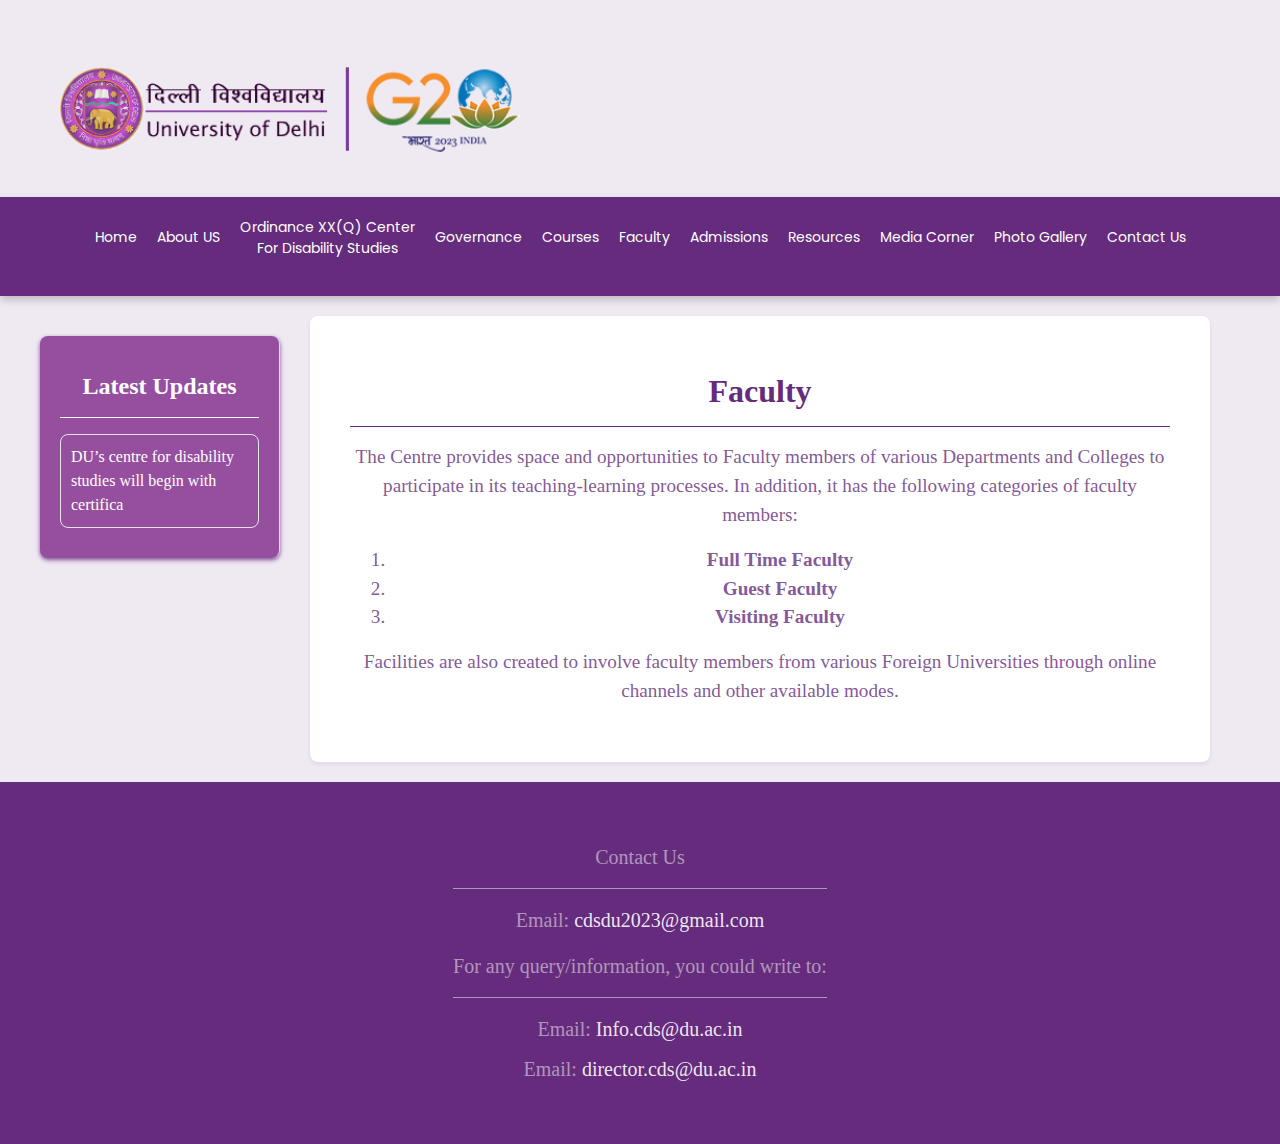
<file: faculty.html>
<!doctype html>
<html lang="en">

<head>
  <title>CDS | University of Delhi</title>
  
  <meta charset="utf-8">
  <meta name="viewport" content="width=device-width, initial-scale=1, shrink-to-fit=no">

  <!-- Bootstrap CSS -->
  <link rel="stylesheet" href="https://cdn.jsdelivr.net/npm/bootstrap@4.0.0/dist/css/bootstrap.min.css" integrity="sha384-Gn5384xqQ1aoWXA+058RXPxPg6fy4IWvTNh0E263XmFcJlSAwiGgFAW/dAiS6JXm" crossorigin="anonymous">

  <!-- Icon -->
  <link rel="icon" href="Data/Images/icon.png" type="image/x-icon">
  <link rel="shortcut icon" href="Data/Images/icon.png" type="image/x-icon">
  
  <!-- Font -->
  <link href="https://fonts.googleapis.com/css?family=Poppins&amp;display=swap" rel="stylesheet">
  <link href="https://fonts.googleapis.com/css2?family=Poppins:wght@300;400;500;600;700&display=swap" rel="stylesheet">

  <!-- Including CSS -->
  <link rel="stylesheet" type="text/css" href="Data/template_styles.css">
  <link rel="stylesheet" type="text/css" href="Data/template_styles_responsive.css">
  <link rel="stylesheet" type="text/css" href="Data/styles.css">
  <link rel="stylesheet" type="text/css" href="Data/styles_responsive.css">

  <!-- Including JavaScript -->
  <script src="https://code.jquery.com/jquery-3.6.0.min.js"></script>
  <script src="Data/script.js"></script>

</head>
<body>
  <a href="https://www.du.ac.in/" class="logo" target="_blank">
    <img src="Data/Images/logo.png" alt="Logo" class="logo">
  </a>
<div class="ribbon">
     <button class="dropdown-btn">
        <a href="index.html" class="dropdown-link" tabindex="0" >Home</a>
    </button>
     <button class="dropdown-btn">
        <a href="about.html" class="dropdown-link" tabindex="0" >About US</a>
        <div class="dropdown-content">
            <a href="about.html#about" tabindex="0" >About CDS</a>
            <a href="about.html#vision" tabindex="0" >Vision</a>
            <a href="about.html#mission" tabindex="0" >Mission</a>
        </div>
    </button>
    <button class="dropdown-btn">
      <a href="Data/Files/Ordinance XX(Q)- Centre for Disability Studies.pdf" target="_blank" class="dropdown-link" tabindex="0" >Ordinance XX(Q) Center For Disability Studies</a>
    </button>
     <button class="dropdown-btn">
        <a href="governance.html" tabindex="0" class="dropdown-link">Governance</a>
        <div class="dropdown-content">
            <a href="governance.html#governing-body" tabindex="0" >Governing Body</a>
            <a href="governance.html#advisory-council" tabindex="0" >Advisory Council</a>
            <a href="governance.html#office-bearers" tabindex="0" >Office Bearers</a>
        </div>
    </button>
     <button class="dropdown-btn">
        <a href="courses.html" class="dropdown-link" tabindex="0" >Courses</a>
        <div class="dropdown-content">
            <a href="courses.html#certificate-courses" tabindex="0" >Certificate Courses</a>
            <a href="courses.html#diploma-courses" tabindex="0" >Diploma Courses</a>
            <a href="courses.html#post-graduate-courses" tabindex="0" >Post-Graduate Courses</a>
            <a href="courses.html#research-programmes" tabindex="0" >Research Programmes</a>
            <a href="courses.html#skills-development-programmes" tabindex="0" >Skills Development Programmes</a>
            <a href="courses.html#courses-for-disability-professionals" tabindex="0" >Courses for Disability Professionals</a>
        </div>
     </button>
     <button class="dropdown-btn">
        <a href="faculty.html" class="dropdown-link" tabindex="0" >Faculty</a>
        <div class="dropdown-content">
            <a href="faculty.html#full-time-faculty" tabindex="0" >Full Time Faculty</a>
            <a href="faculty.html#guest-faculty" tabindex="0" >Guest Faculty</a>
            <a href="faculty.html#visiting-faculty" tabindex="0" >Visiting Faculty</a>
        </div>
    </button>
     <button class="dropdown-btn">
        <a href="admissions.html" class="dropdown-link" tabindex="0" >Admissions</a>
    </button>
     <button class="dropdown-btn">
        <a href="resources.html" class="dropdown-link" tabindex="0" >Resources</a>
        <div class="dropdown-content">
            <a href="resources.html#rehabilitation-council-of-india-act" tabindex="0" >Rehabilitation Council of India Act (1992)</a>
            <a href="resources.html#salamanca-statement-and-framework" tabindex="0" >Salamanca Statement and Framework for Action on Special Needs Education (1994)</a>
            <a href="resources.html#national-trust-act" tabindex="0" >National Trust Act (1999)</a>
            <a href="resources.html#rehabilitation-council-of-india-act-amendment" tabindex="0" >Rehabilitation Council of India Act with Amendment (2000)</a>
            <a href="resources.html#united-nations-convention-on-rights" tabindex="0" >United Nations Convention on the Rights of Persons with Disabilities (2006)</a>
            <a href="resources.html#national-policy-for-persons-with-disabilities" tabindex="0" >National Policy for Persons with Disabilities (2006)</a>
            <a href="resources.html#sustainable-development-goals" tabindex="0" >Sustainable Development Goals 2030</a>
            <a href="resources.html#agenda-for-sustainable-development" tabindex="0" >Agenda for Sustainable Development 2030</a>
            <a href="resources.html#rights-of-persons-with-disabilities-act" tabindex="0" >Rights of Persons with Disabilities Act 2016</a>
            <a href="resources.html#rules-of-rights-of-persons-with-disabilities-act" tabindex="0" >Rules of Rights of Persons with Disabilities Act 2016</a>
            <a href="resources.html#mental-healthcare-act" tabindex="0" >Mental Healthcare Act 2017</a>
        </div>
    </button>
     <button class="dropdown-btn">
        <a href="media.html" class="dropdown-link" tabindex="0" >Media Corner</a>
    </button>
     <button class="dropdown-btn">
        <a href="gallery.html" class="dropdown-link" tabindex="0" >Photo Gallery</a>
     </button>
     <button class="dropdown-btn">
        <a href="contact.html" class="dropdown-link" tabindex="0" >Contact Us</a>
     </button>
</div>


<div class="container">
  <div class="side-panel">
    <h2 tabindex="0">Latest Updates</h2>
    <hr>
    <div class="side-panel-content">
      <ul>
        <li><a target="_blank" href="https://timesofindia.indiatimes.com/education/colleges/dus-centre-for-disability-studies-will-begin-with-certificate-courses-starting-next-year/articleshow/94813435.cms"><button class="latest-update-btn" tabindex="0">DU’s centre for disability studies will begin with certifica</button></a></li>
        <!-- Add more update items as needed -->
       </ul>
    </div>
  </div>  

<div class="main-content">


<!-- Main Content Starts Here -->














<h2 id="faculty" tabindex="0">Faculty</h2>
<hr>

<p tabindex="0">The Centre provides space and opportunities to Faculty members of various Departments and Colleges to participate in its teaching-learning processes. In addition, it has the following categories of faculty members:</p>

<ol>
  <li tabindex="0"><strong>Full Time Faculty</strong></li>
  <li tabindex="0"><strong>Guest Faculty</strong></li>
  <li tabindex="0"><strong>Visiting Faculty</strong></li>
</ol>

<p tabindex="0">Facilities are also created to involve faculty members from various Foreign Universities through online channels and other available modes.</p>














<!-- Main Content Ends Here -->

  </div>

</div>

<footer>
  <div class="footer-content">
    <div class="bottom-section">
      <div class="contact-us">
        Contact Us
        <hr>
        <p tabindex="0">Email: <a href="mailto:cdsdu2023@gmail.com">cdsdu2023@gmail.com</a></p>
        <p tabindex="0">For any query/information, you could write to:</p>
        <hr>
        <ul>
          <li tabindex="0">Email: <a href="mailto:Info.cds@du.ac.in">Info.cds@du.ac.in</a></li>
          <li tabindex="0">Email: <a href="mailto:director.cds@du.ac.in">director.cds@du.ac.in</a></li>
        </ul>
      </div>
    </div>
  </div>
</footer>

<!-- Including JavaScript -->
<script src="https://code.jquery.com/jquery-3.2.1.slim.min.js" integrity="sha384-KJ3o2DKtIkvYIK3UENzmM7KCkRr/rE9/Qpg6aAZGJwFDMVNA/GpGFF93hXpG5KkN" crossorigin="anonymous"></script>
<script src="https://cdn.jsdelivr.net/npm/popper.js@1.12.9/dist/umd/popper.min.js" integrity="sha384-ApNbgh9B+Y1QKtv3Rn7W3mgPxhU9K/ScQsAP7hUibX39j7fakFPskvXusvfa0b4Q" crossorigin="anonymous"></script>
<script src="https://cdn.jsdelivr.net/npm/bootstrap@4.0.0/dist/js/bootstrap.min.js" integrity="sha384-JZR6Spejh4U02d8jOt6vLEHfe/JQGiRRSQQxSfFWpi1MquVdAyjUar5+76PVCmYl" crossorigin="anonymous"></script>
</body>
</html>
</file>
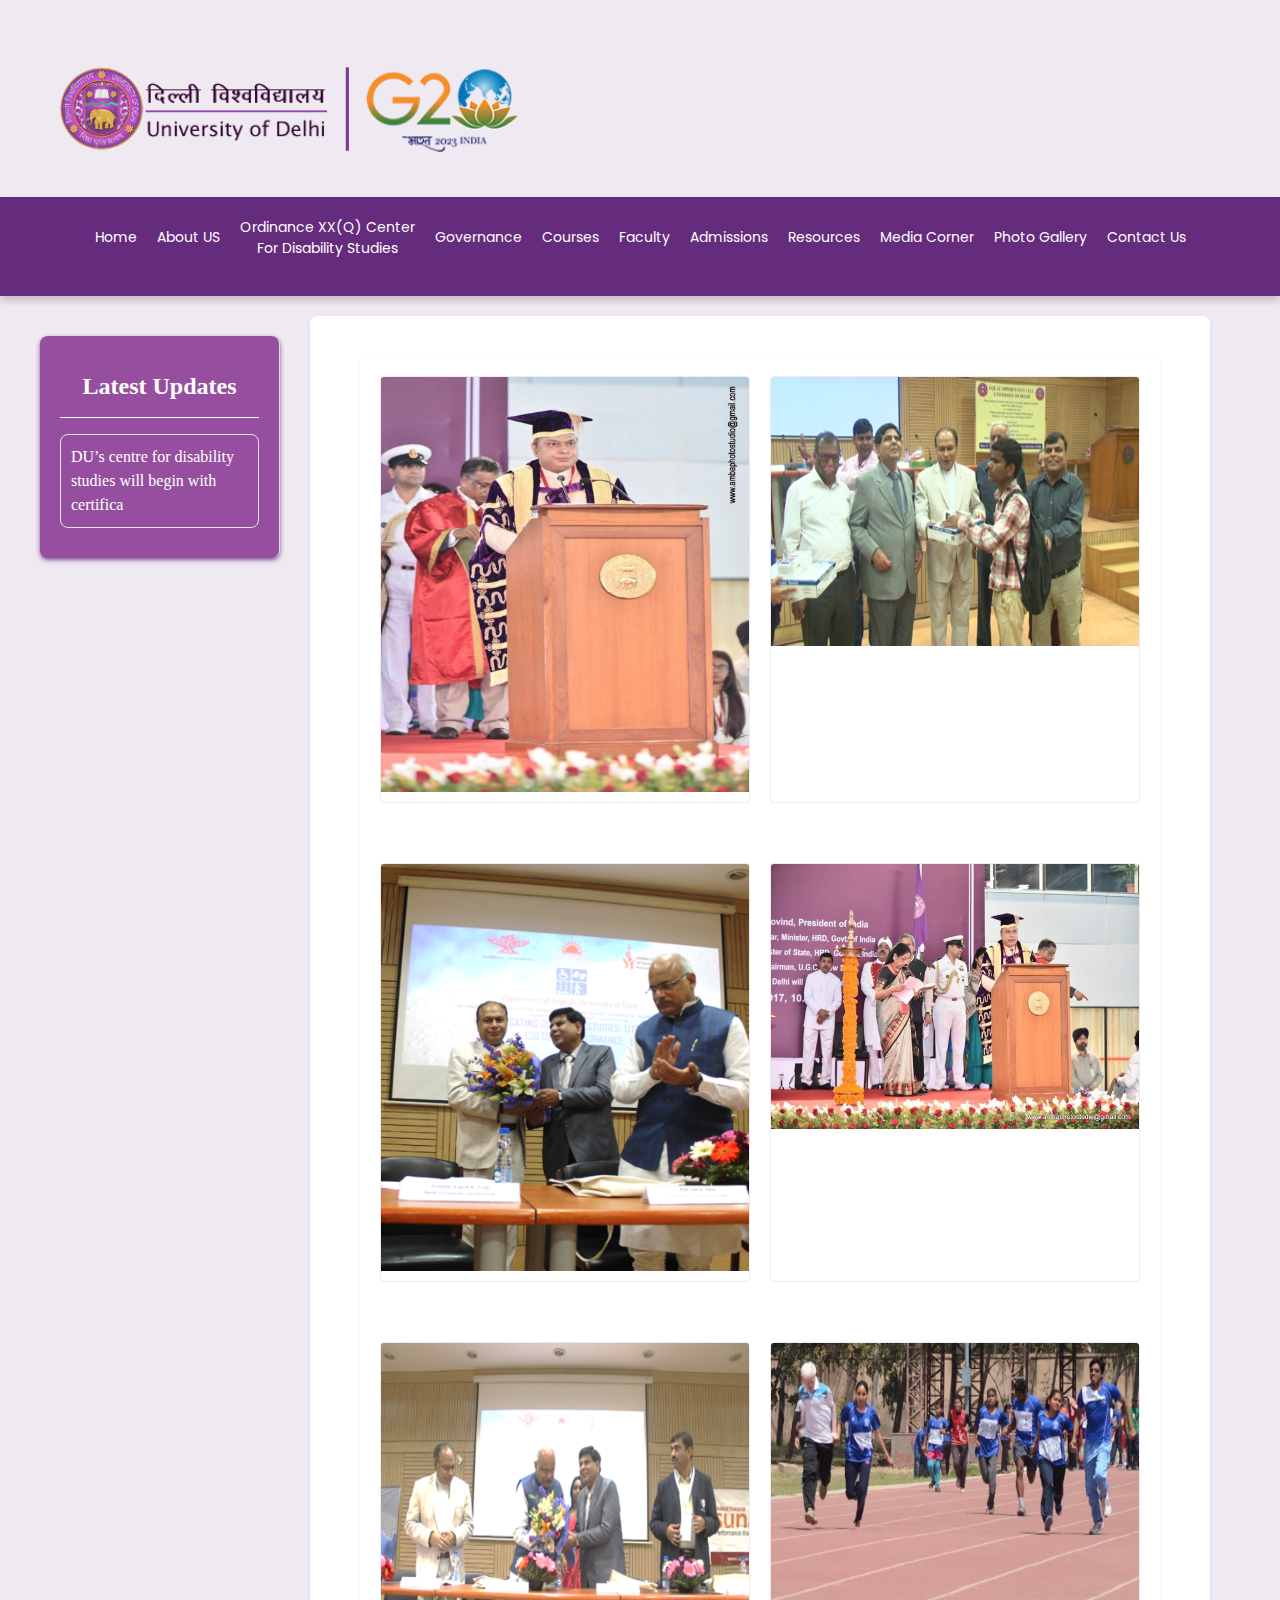
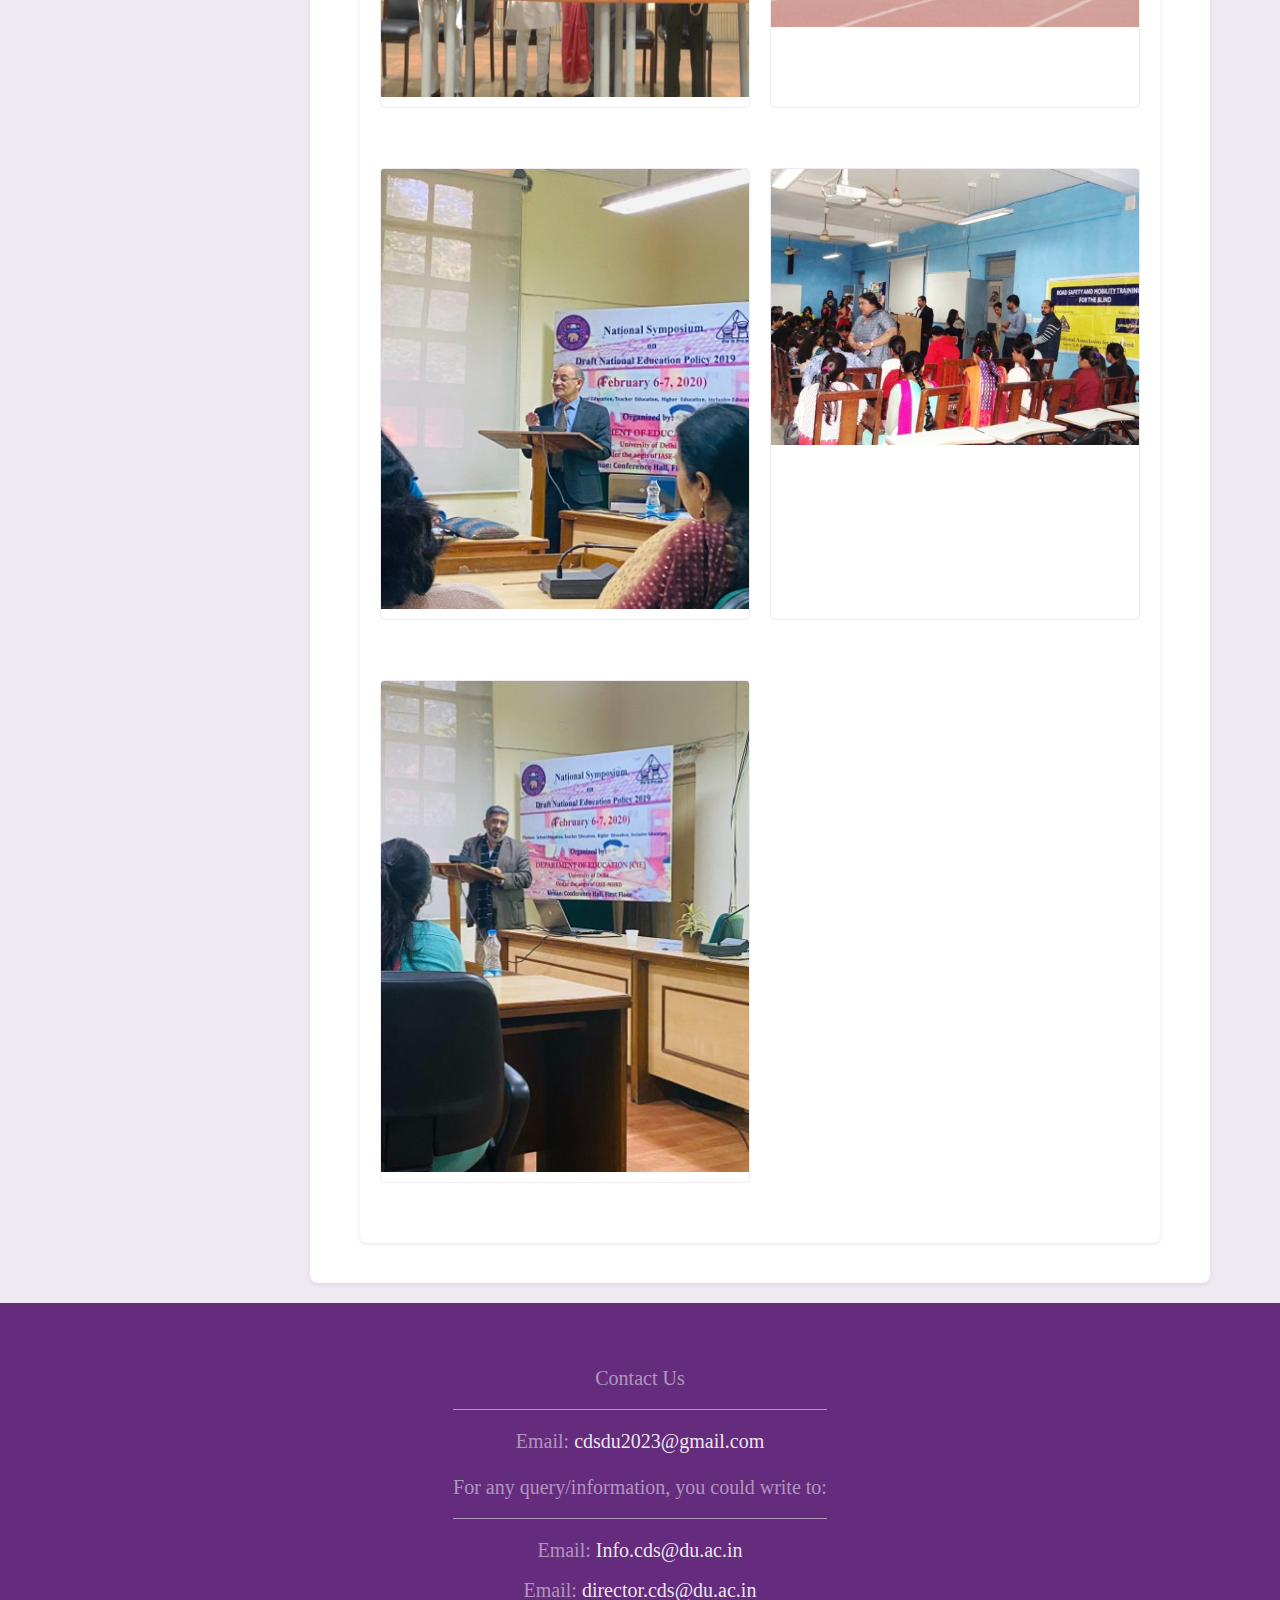
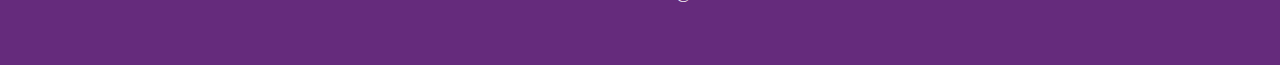
<file: gallery.html>
<!doctype html>
<html lang="en">

<head>
  <title>CDS | University of Delhi</title>
  
  <meta charset="utf-8">
  <meta name="viewport" content="width=device-width, initial-scale=1, shrink-to-fit=no">

  <!-- Bootstrap CSS -->
  <link rel="stylesheet" href="https://cdn.jsdelivr.net/npm/bootstrap@4.0.0/dist/css/bootstrap.min.css" integrity="sha384-Gn5384xqQ1aoWXA+058RXPxPg6fy4IWvTNh0E263XmFcJlSAwiGgFAW/dAiS6JXm" crossorigin="anonymous">

  <!-- Icon -->
  <link rel="icon" href="Data/Images/icon.png" type="image/x-icon">
  <link rel="shortcut icon" href="Data/Images/icon.png" type="image/x-icon">
  
  <!-- Font -->
  <link href="https://fonts.googleapis.com/css?family=Poppins&amp;display=swap" rel="stylesheet">
  <link href="https://fonts.googleapis.com/css2?family=Poppins:wght@300;400;500;600;700&display=swap" rel="stylesheet">

  <!-- Including CSS -->
  <link rel="stylesheet" type="text/css" href="Data/template_styles.css">
  <link rel="stylesheet" type="text/css" href="Data/template_styles_responsive.css">
  <link rel="stylesheet" type="text/css" href="Data/styles.css">
  <link rel="stylesheet" type="text/css" href="Data/styles_responsive.css">

  <!-- Including JavaScript -->
  <script src="https://code.jquery.com/jquery-3.6.0.min.js"></script>
  <script src="Data/script.js"></script>

</head>
<body>
  <a href="https://www.du.ac.in/" class="logo" target="_blank">
    <img src="Data/Images/logo.png" alt="Logo" class="logo">
  </a>
<div class="ribbon">
     <button class="dropdown-btn">
        <a href="index.html" class="dropdown-link" tabindex="0" >Home</a>
    </button>
     <button class="dropdown-btn">
        <a href="about.html" class="dropdown-link" tabindex="0" >About US</a>
        <div class="dropdown-content">
            <a href="about.html#about" tabindex="0" >About CDS</a>
            <a href="about.html#vision" tabindex="0" >Vision</a>
            <a href="about.html#mission" tabindex="0" >Mission</a>
        </div>
    </button>
    <button class="dropdown-btn">
      <a href="Data/Files/Ordinance XX(Q)- Centre for Disability Studies.pdf" target="_blank" class="dropdown-link" tabindex="0" >Ordinance XX(Q) Center For Disability Studies</a>
    </button>
     <button class="dropdown-btn">
        <a href="governance.html" tabindex="0" class="dropdown-link">Governance</a>
        <div class="dropdown-content">
            <a href="governance.html#governing-body" tabindex="0" >Governing Body</a>
            <a href="governance.html#advisory-council" tabindex="0" >Advisory Council</a>
            <a href="governance.html#office-bearers" tabindex="0" >Office Bearers</a>
        </div>
    </button>
     <button class="dropdown-btn">
        <a href="courses.html" class="dropdown-link" tabindex="0" >Courses</a>
        <div class="dropdown-content">
            <a href="courses.html#certificate-courses" tabindex="0" >Certificate Courses</a>
            <a href="courses.html#diploma-courses" tabindex="0" >Diploma Courses</a>
            <a href="courses.html#post-graduate-courses" tabindex="0" >Post-Graduate Courses</a>
            <a href="courses.html#research-programmes" tabindex="0" >Research Programmes</a>
            <a href="courses.html#skills-development-programmes" tabindex="0" >Skills Development Programmes</a>
            <a href="courses.html#courses-for-disability-professionals" tabindex="0" >Courses for Disability Professionals</a>
        </div>
     </button>
     <button class="dropdown-btn">
        <a href="faculty.html" class="dropdown-link" tabindex="0" >Faculty</a>
        <div class="dropdown-content">
            <a href="faculty.html#full-time-faculty" tabindex="0" >Full Time Faculty</a>
            <a href="faculty.html#guest-faculty" tabindex="0" >Guest Faculty</a>
            <a href="faculty.html#visiting-faculty" tabindex="0" >Visiting Faculty</a>
        </div>
    </button>
     <button class="dropdown-btn">
        <a href="admissions.html" class="dropdown-link" tabindex="0" >Admissions</a>
    </button>
     <button class="dropdown-btn">
        <a href="resources.html" class="dropdown-link" tabindex="0" >Resources</a>
        <div class="dropdown-content">
            <a href="resources.html#rehabilitation-council-of-india-act" tabindex="0" >Rehabilitation Council of India Act (1992)</a>
            <a href="resources.html#salamanca-statement-and-framework" tabindex="0" >Salamanca Statement and Framework for Action on Special Needs Education (1994)</a>
            <a href="resources.html#national-trust-act" tabindex="0" >National Trust Act (1999)</a>
            <a href="resources.html#rehabilitation-council-of-india-act-amendment" tabindex="0" >Rehabilitation Council of India Act with Amendment (2000)</a>
            <a href="resources.html#united-nations-convention-on-rights" tabindex="0" >United Nations Convention on the Rights of Persons with Disabilities (2006)</a>
            <a href="resources.html#national-policy-for-persons-with-disabilities" tabindex="0" >National Policy for Persons with Disabilities (2006)</a>
            <a href="resources.html#sustainable-development-goals" tabindex="0" >Sustainable Development Goals 2030</a>
            <a href="resources.html#agenda-for-sustainable-development" tabindex="0" >Agenda for Sustainable Development 2030</a>
            <a href="resources.html#rights-of-persons-with-disabilities-act" tabindex="0" >Rights of Persons with Disabilities Act 2016</a>
            <a href="resources.html#rules-of-rights-of-persons-with-disabilities-act" tabindex="0" >Rules of Rights of Persons with Disabilities Act 2016</a>
            <a href="resources.html#mental-healthcare-act" tabindex="0" >Mental Healthcare Act 2017</a>
        </div>
    </button>
     <button class="dropdown-btn">
        <a href="media.html" class="dropdown-link" tabindex="0" >Media Corner</a>
    </button>
     <button class="dropdown-btn">
        <a href="gallery.html" class="dropdown-link" tabindex="0" >Photo Gallery</a>
     </button>
     <button class="dropdown-btn">
        <a href="contact.html" class="dropdown-link" tabindex="0" >Contact Us</a>
     </button>
</div>


<div class="container">
  <div class="side-panel">
    <h2 tabindex="0">Latest Updates</h2>
    <hr>
    <div class="side-panel-content">
      <ul>
        <li><a target="_blank" href="https://timesofindia.indiatimes.com/education/colleges/dus-centre-for-disability-studies-will-begin-with-certificate-courses-starting-next-year/articleshow/94813435.cms"><button class="latest-update-btn" tabindex="0">DU’s centre for disability studies will begin with certifica</button></a></li>
        <!-- Add more update items as needed -->
       </ul>
    </div>
  </div>  

<div class="main-content">


<!-- Main Content Starts Here -->











<div class="gallery-container">
  <div class="gallery-item">
    <div class="image-box">
      <img src="Data/Gallery/Announcement of the Centre for Disability Studies by the Hon'ble Vice Chancellor.jpg" alt="Image 1" class="gallery-image">
      <div class="gallery-description">
        <p tabindex="0">Announcement of the Centre for Disability Studies by the Hon'ble Vice Chancellor</p>
      </div>
    </div>
  </div>
  <div class="gallery-item">
    <div class="image-box">
      <img src="Data/Gallery/The Hon'ble Vice Chancellor distributing Smart Phones and Smart Canes to Visually-Impaired Students.jpg" alt="Image 2" class="gallery-image">
      <div class="gallery-description">
        <p tabindex="0">The Hon'ble Vice Chancellor distributing Smart Phones and Smart Canes to Visually-Impaired Students</p>
      </div>
    </div>
  </div>
  <div class="gallery-item">
    <div class="image-box">
      <img src="Data/Gallery/The Hon'ble Vice Chancellor being felicitated in the inaugural function of an international conference on Disability Studies organized by the Department of .jpg" alt="Image 3" class="gallery-image">
      <div class="gallery-description">
        <p tabindex="0">The Hon'ble Vice Chancellor being felicitated in the inaugural function of an international conference on Disability Studies organized by the Department of English, University of Delhi
        </p>
      </div>
    </div>
  </div>
  <div class="gallery-item">
    <div class="image-box">
      <img src="Data/Gallery/The Hon'ble Vice Chancellor informing about the Centre for Disability Studies.jpg" alt="Image 4" class="gallery-image">
      <div class="gallery-description">
        <p tabindex="0">The Hon'ble Vice Chancellor informing about the Centre for Disability Studies</p>
      </div>
    </div>
  </div>
  <div class="gallery-item">
    <div class="image-box">
      <img src="Data/Gallery/Dr. Vinay Sahasrabuddhe being felicitated in theinaugural function of aninternational conference onDisability Studies organised by the Department of English.jpg" alt="Image 5" class="gallery-image">
      <div class="gallery-description">
        <p tabindex="0">Dr. Vinay Sahasrabuddhe being felicitated in the inaugural function of an international conference on Disability Studies organised by the Department of English</p>
      </div>
    </div>
  </div>
  <div class="gallery-item">
    <div class="image-box">
      <img src="Data/Gallery/Sports Day organized by Equal opportunity Cell, University of Delhi.jpg" alt="Image 6" class="gallery-image">
      <div class="gallery-description">
        <p tabindex="0">Sports Day organized by Equal opportunity Cell, University of Delhi</p>
      </div>
    </div>
  </div>
  <div class="gallery-item">
    <div class="image-box">
      <img src="Data/Gallery/National Symposium on Inclusive Education organized by the Department of Education, University of Delhi 1.jpg" alt="Image 7" class="gallery-image">
      <div class="gallery-description">
        <p tabindex="0">National Symposium on Inclusive Education organized by the Department of Education, University of Delhi 1</p>
      </div>
    </div>
  </div>
  <div class="gallery-item">
    <div class="image-box">
      <img src="Data/Gallery/Workshop on Road Safety and Mobility Training for the Visually Impaired, organized at Department of Social Work, University of Delhi.jpg" alt="Image 8" class="gallery-image">
      <div class="gallery-description">
        <p tabindex="0">Workshop on Road Safety and Mobility Training for the Visually Impaired, organized at Department of Social Work, University of Delhi</p>
      </div>
    </div>
  </div>
  <div class="gallery-item">
    <div class="image-box">
      <img src="Data/Gallery/National Symposium on Inclusive Education organized by the Department of Education, University of Delhi 2.jpg" alt="Image 9" class="gallery-image">
      <div class="gallery-description">
        <p tabindex="0">National Symposium on Inclusive Education organized by the Department of Education, University of Delhi 2</p>
      </div>
    </div>
  </div>
</div>












<!-- Main Content Ends Here -->

  </div>

</div>

<footer>
  <div class="footer-content">
    <div class="bottom-section">
      <div class="contact-us">
        Contact Us
        <hr>
        <p tabindex="0">Email: <a href="mailto:cdsdu2023@gmail.com">cdsdu2023@gmail.com</a></p>
        <p tabindex="0">For any query/information, you could write to:</p>
        <hr>
        <ul>
          <li tabindex="0">Email: <a href="mailto:Info.cds@du.ac.in">Info.cds@du.ac.in</a></li>
          <li tabindex="0">Email: <a href="mailto:director.cds@du.ac.in">director.cds@du.ac.in</a></li>
        </ul>
      </div>
    </div>
  </div>
</footer>

<!-- Including JavaScript -->
<script src="https://code.jquery.com/jquery-3.2.1.slim.min.js" integrity="sha384-KJ3o2DKtIkvYIK3UENzmM7KCkRr/rE9/Qpg6aAZGJwFDMVNA/GpGFF93hXpG5KkN" crossorigin="anonymous"></script>
<script src="https://cdn.jsdelivr.net/npm/popper.js@1.12.9/dist/umd/popper.min.js" integrity="sha384-ApNbgh9B+Y1QKtv3Rn7W3mgPxhU9K/ScQsAP7hUibX39j7fakFPskvXusvfa0b4Q" crossorigin="anonymous"></script>
<script src="https://cdn.jsdelivr.net/npm/bootstrap@4.0.0/dist/js/bootstrap.min.js" integrity="sha384-JZR6Spejh4U02d8jOt6vLEHfe/JQGiRRSQQxSfFWpi1MquVdAyjUar5+76PVCmYl" crossorigin="anonymous"></script>
</body>
</html>
</file>
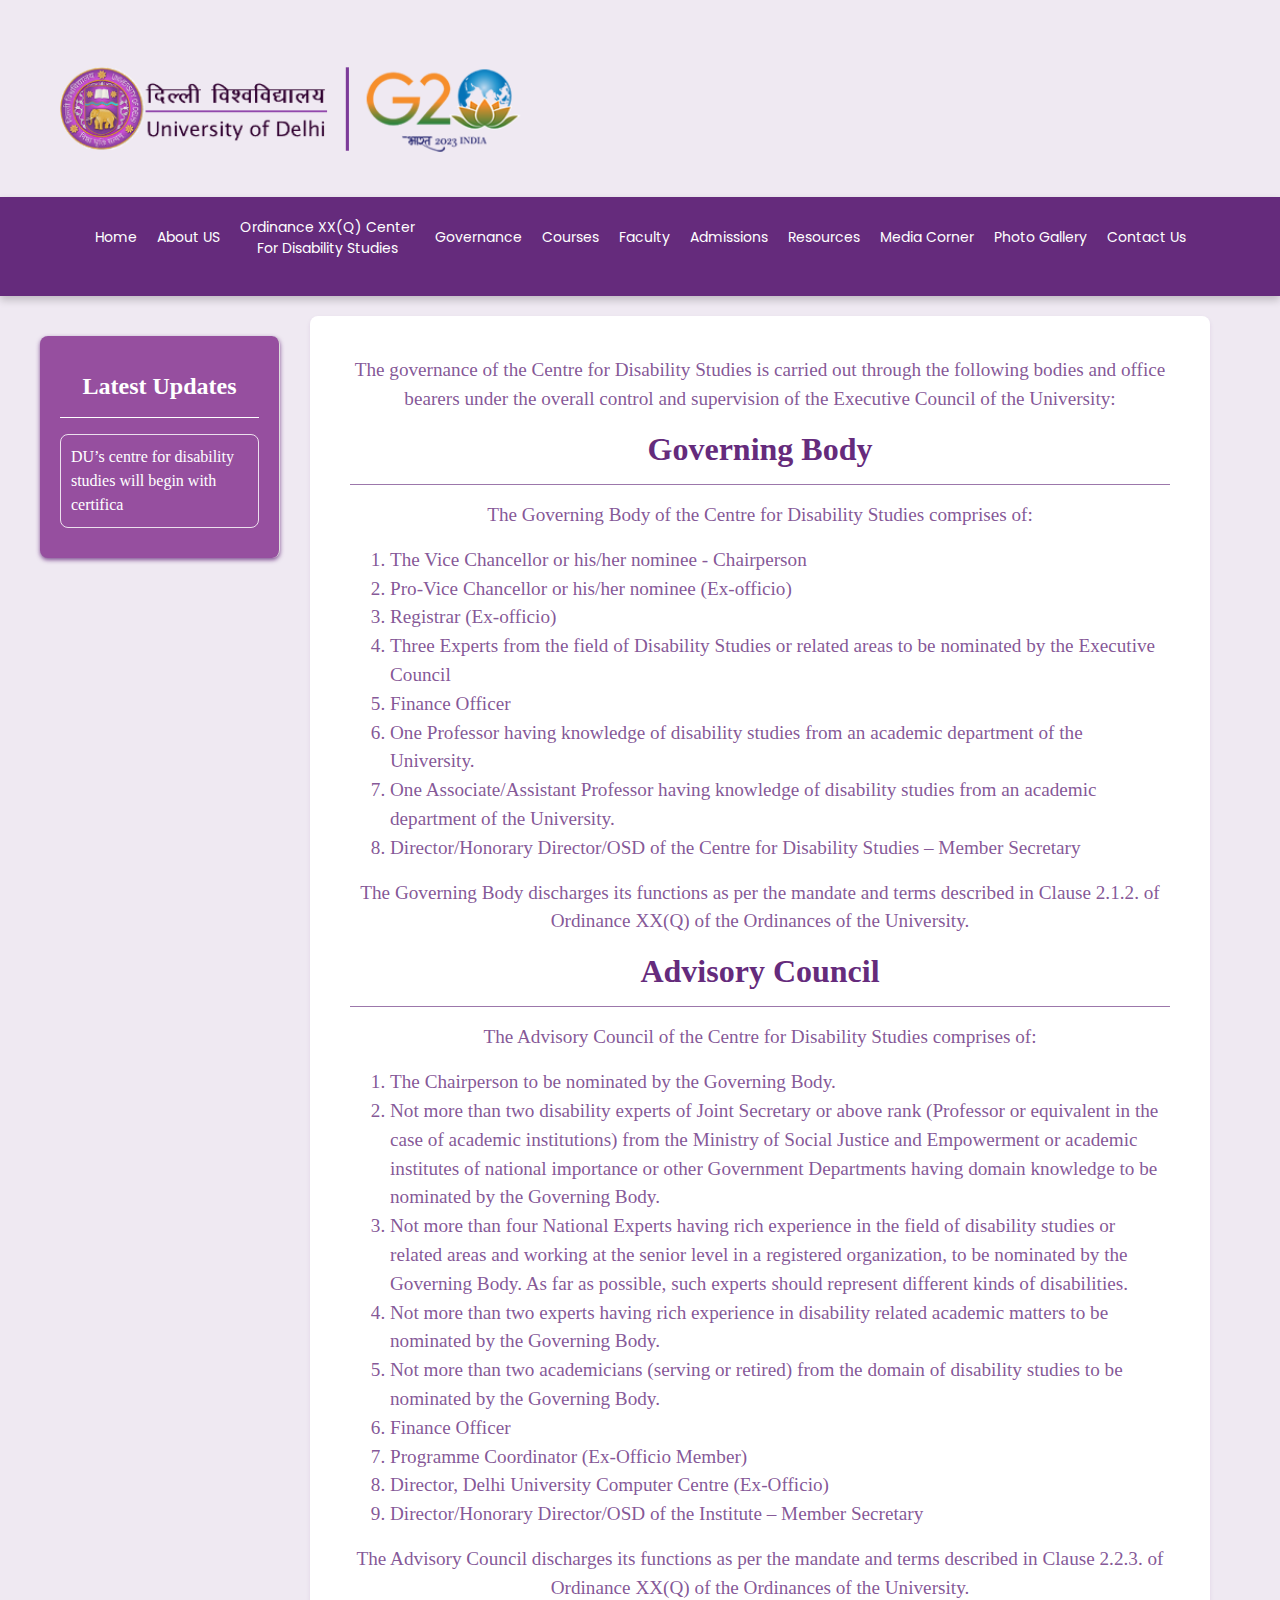
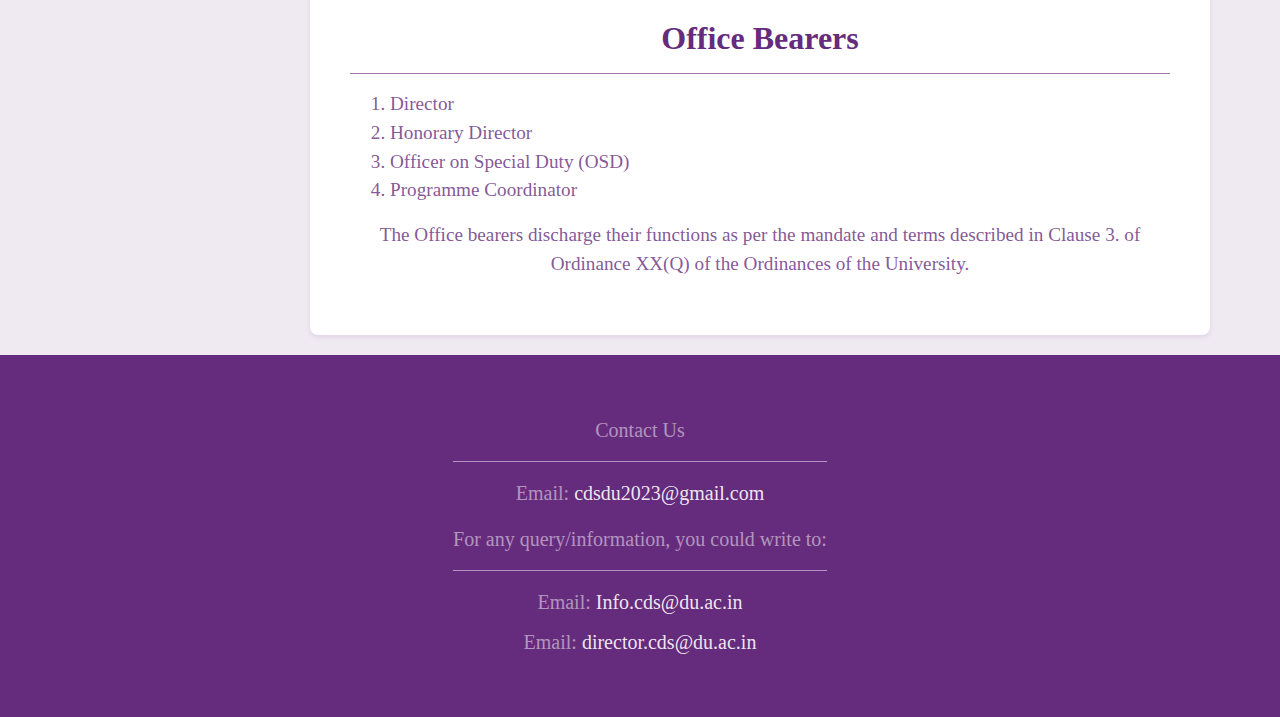
<file: governance.html>
<!doctype html>
<html lang="en">

<head>
  <title>CDS | University of Delhi</title>
  
  <meta charset="utf-8">
  <meta name="viewport" content="width=device-width, initial-scale=1, shrink-to-fit=no">

  <!-- Bootstrap CSS -->
  <link rel="stylesheet" href="https://cdn.jsdelivr.net/npm/bootstrap@4.0.0/dist/css/bootstrap.min.css" integrity="sha384-Gn5384xqQ1aoWXA+058RXPxPg6fy4IWvTNh0E263XmFcJlSAwiGgFAW/dAiS6JXm" crossorigin="anonymous">

  <!-- Icon -->
  <link rel="icon" href="Data/Images/icon.png" type="image/x-icon">
  <link rel="shortcut icon" href="Data/Images/icon.png" type="image/x-icon">
  
  <!-- Font -->
  <link href="https://fonts.googleapis.com/css?family=Poppins&amp;display=swap" rel="stylesheet">
  <link href="https://fonts.googleapis.com/css2?family=Poppins:wght@300;400;500;600;700&display=swap" rel="stylesheet">

  <!-- Including CSS -->
  <link rel="stylesheet" type="text/css" href="Data/template_styles.css">
  <link rel="stylesheet" type="text/css" href="Data/template_styles_responsive.css">
  <link rel="stylesheet" type="text/css" href="Data/styles.css">
  <link rel="stylesheet" type="text/css" href="Data/styles_responsive.css">

  <!-- Including JavaScript -->
  <script src="https://code.jquery.com/jquery-3.6.0.min.js"></script>
  <script src="Data/script.js"></script>

</head>
<body>
  <a href="https://www.du.ac.in/" class="logo" target="_blank">
    <img src="Data/Images/logo.png" alt="Logo" class="logo">
  </a>
<div class="ribbon">
     <button class="dropdown-btn">
        <a href="index.html" class="dropdown-link" tabindex="0" >Home</a>
    </button>
     <button class="dropdown-btn">
        <a href="about.html" class="dropdown-link" tabindex="0" >About US</a>
        <div class="dropdown-content">
            <a href="about.html#about" tabindex="0" >About CDS</a>
            <a href="about.html#vision" tabindex="0" >Vision</a>
            <a href="about.html#mission" tabindex="0" >Mission</a>
        </div>
    </button>
    <button class="dropdown-btn">
      <a href="Data/Files/Ordinance XX(Q)- Centre for Disability Studies.pdf" target="_blank" class="dropdown-link" tabindex="0" >Ordinance XX(Q) Center For Disability Studies</a>
    </button>
     <button class="dropdown-btn">
        <a href="governance.html" tabindex="0" class="dropdown-link">Governance</a>
        <div class="dropdown-content">
            <a href="governance.html#governing-body" tabindex="0" >Governing Body</a>
            <a href="governance.html#advisory-council" tabindex="0" >Advisory Council</a>
            <a href="governance.html#office-bearers" tabindex="0" >Office Bearers</a>
        </div>
    </button>
     <button class="dropdown-btn">
        <a href="courses.html" class="dropdown-link" tabindex="0" >Courses</a>
        <div class="dropdown-content">
            <a href="courses.html#certificate-courses" tabindex="0" >Certificate Courses</a>
            <a href="courses.html#diploma-courses" tabindex="0" >Diploma Courses</a>
            <a href="courses.html#post-graduate-courses" tabindex="0" >Post-Graduate Courses</a>
            <a href="courses.html#research-programmes" tabindex="0" >Research Programmes</a>
            <a href="courses.html#skills-development-programmes" tabindex="0" >Skills Development Programmes</a>
            <a href="courses.html#courses-for-disability-professionals" tabindex="0" >Courses for Disability Professionals</a>
        </div>
     </button>
     <button class="dropdown-btn">
        <a href="faculty.html" class="dropdown-link" tabindex="0" >Faculty</a>
        <div class="dropdown-content">
            <a href="faculty.html#full-time-faculty" tabindex="0" >Full Time Faculty</a>
            <a href="faculty.html#guest-faculty" tabindex="0" >Guest Faculty</a>
            <a href="faculty.html#visiting-faculty" tabindex="0" >Visiting Faculty</a>
        </div>
    </button>
     <button class="dropdown-btn">
        <a href="admissions.html" class="dropdown-link" tabindex="0" >Admissions</a>
    </button>
     <button class="dropdown-btn">
        <a href="resources.html" class="dropdown-link" tabindex="0" >Resources</a>
        <div class="dropdown-content">
            <a href="resources.html#rehabilitation-council-of-india-act" tabindex="0" >Rehabilitation Council of India Act (1992)</a>
            <a href="resources.html#salamanca-statement-and-framework" tabindex="0" >Salamanca Statement and Framework for Action on Special Needs Education (1994)</a>
            <a href="resources.html#national-trust-act" tabindex="0" >National Trust Act (1999)</a>
            <a href="resources.html#rehabilitation-council-of-india-act-amendment" tabindex="0" >Rehabilitation Council of India Act with Amendment (2000)</a>
            <a href="resources.html#united-nations-convention-on-rights" tabindex="0" >United Nations Convention on the Rights of Persons with Disabilities (2006)</a>
            <a href="resources.html#national-policy-for-persons-with-disabilities" tabindex="0" >National Policy for Persons with Disabilities (2006)</a>
            <a href="resources.html#sustainable-development-goals" tabindex="0" >Sustainable Development Goals 2030</a>
            <a href="resources.html#agenda-for-sustainable-development" tabindex="0" >Agenda for Sustainable Development 2030</a>
            <a href="resources.html#rights-of-persons-with-disabilities-act" tabindex="0" >Rights of Persons with Disabilities Act 2016</a>
            <a href="resources.html#rules-of-rights-of-persons-with-disabilities-act" tabindex="0" >Rules of Rights of Persons with Disabilities Act 2016</a>
            <a href="resources.html#mental-healthcare-act" tabindex="0" >Mental Healthcare Act 2017</a>
        </div>
    </button>
     <button class="dropdown-btn">
        <a href="media.html" class="dropdown-link" tabindex="0" >Media Corner</a>
    </button>
     <button class="dropdown-btn">
        <a href="gallery.html" class="dropdown-link" tabindex="0" >Photo Gallery</a>
     </button>
     <button class="dropdown-btn">
        <a href="contact.html" class="dropdown-link" tabindex="0" >Contact Us</a>
     </button>
</div>


<div class="container">
  <div class="side-panel">
    <h2 tabindex="0">Latest Updates</h2>
    <hr>
    <div class="side-panel-content">
      <ul>
        <li><a target="_blank" href="https://timesofindia.indiatimes.com/education/colleges/dus-centre-for-disability-studies-will-begin-with-certificate-courses-starting-next-year/articleshow/94813435.cms"><button class="latest-update-btn" tabindex="0">DU’s centre for disability studies will begin with certifica</button></a></li>
        <!-- Add more update items as needed -->
       </ul>
    </div>
  </div>  

<div class="main-content">


<!-- Main Content Starts Here -->











<div class="governance-content">


  <p tabindex="0">The governance of the Centre for Disability Studies is carried out through the following bodies and office bearers under the overall control and supervision of the Executive Council of the University:</p>

  <div class="governing-body">
    <h2 id="governing-body" tabindex="0">Governing Body</h2>
    <hr>
    <p tabindex="0">The Governing Body of the Centre for Disability Studies comprises of:</p>
    <ol>
      <li tabindex="0">The Vice Chancellor or his/her nominee - <span class="position">Chairperson</span></li>
      <li tabindex="0">Pro-Vice Chancellor or his/her nominee (Ex-officio)</li>
      <li tabindex="0">Registrar (Ex-officio)</li>
      <li tabindex="0">Three Experts from the field of Disability Studies or related areas to be nominated by the Executive Council</li>
      <li tabindex="0">Finance Officer</li>
      <li tabindex="0">One Professor having knowledge of disability studies from an academic department of the University.</li>
      <li tabindex="0">One Associate/Assistant Professor having knowledge of disability studies from an academic department of the University.</li>
      <li tabindex="0">Director/Honorary Director/OSD of the Centre for Disability Studies – <span class="position">Member Secretary</span></li>
    </ol>
    <p tabindex="0">The Governing Body discharges its functions as per the mandate and terms described in Clause 2.1.2. of Ordinance XX(Q) of the Ordinances of the University.</p>
  </div>

  <div class="advisory-council">
    <h2 id="advisory-council" tabindex="0">Advisory Council</h2>
    <hr>
    <p tabindex="0">The Advisory Council of the Centre for Disability Studies comprises of:</p>
    <ol>
      <li tabindex="0">The Chairperson to be nominated by the Governing Body.</li>
      <li tabindex="0">Not more than two disability experts of Joint Secretary or above rank (Professor or equivalent in the case of academic institutions) from the Ministry of Social Justice and Empowerment or academic institutes of national importance or other Government Departments having domain knowledge to be nominated by the Governing Body.</li>
      <li tabindex="0">Not more than four National Experts having rich experience in the field of disability studies or related areas and working at the senior level in a registered organization, to be nominated by the Governing Body. As far as possible, such experts should represent different kinds of disabilities.</li>
      <li tabindex="0">Not more than two experts having rich experience in disability related academic matters to be nominated by the Governing Body.</li>
      <li tabindex="0">Not more than two academicians (serving or retired) from the domain of disability studies to be nominated by the Governing Body.</li>
      <li tabindex="0">Finance Officer</li>
      <li tabindex="0">Programme Coordinator (Ex-Officio Member)</li>
      <li tabindex="0">Director, Delhi University Computer Centre (Ex-Officio)</li>
      <li tabindex="0">Director/Honorary Director/OSD of the Institute – <span class="position">Member Secretary</span></li>
    </ol>
    <p tabindex="0">The Advisory Council discharges its functions as per the mandate and terms described in Clause 2.2.3. of Ordinance XX(Q) of the Ordinances of the University.</p>
  </div>

  <div class="office-bearers">
    <h2 id="office-bearers" tabindex="0">Office Bearers</h2>
    <hr>
    <ol>
      <li tabindex="0">Director</li>
      <li tabindex="0">Honorary Director</li>
      <li tabindex="0">Officer on Special Duty (OSD)</li>
      <li tabindex="0">Programme Coordinator</li>
    </ol>
    <p tabindex="0">The Office bearers discharge their functions as per the mandate and terms described in Clause 3. of Ordinance XX(Q) of the Ordinances of the University.</p>
  </div>

</div>















<!-- Main Content Ends Here -->

  </div>

</div>

<footer>
  <div class="footer-content">
    <div class="bottom-section">
      <div class="contact-us">
        Contact Us
        <hr>
        <p tabindex="0">Email: <a href="mailto:cdsdu2023@gmail.com">cdsdu2023@gmail.com</a></p>
        <p tabindex="0">For any query/information, you could write to:</p>
        <hr>
        <ul>
          <li tabindex="0">Email: <a href="mailto:Info.cds@du.ac.in">Info.cds@du.ac.in</a></li>
          <li tabindex="0">Email: <a href="mailto:director.cds@du.ac.in">director.cds@du.ac.in</a></li>
        </ul>
      </div>
    </div>
  </div>
</footer>

<!-- Including JavaScript -->
<script src="https://code.jquery.com/jquery-3.2.1.slim.min.js" integrity="sha384-KJ3o2DKtIkvYIK3UENzmM7KCkRr/rE9/Qpg6aAZGJwFDMVNA/GpGFF93hXpG5KkN" crossorigin="anonymous"></script>
<script src="https://cdn.jsdelivr.net/npm/popper.js@1.12.9/dist/umd/popper.min.js" integrity="sha384-ApNbgh9B+Y1QKtv3Rn7W3mgPxhU9K/ScQsAP7hUibX39j7fakFPskvXusvfa0b4Q" crossorigin="anonymous"></script>
<script src="https://cdn.jsdelivr.net/npm/bootstrap@4.0.0/dist/js/bootstrap.min.js" integrity="sha384-JZR6Spejh4U02d8jOt6vLEHfe/JQGiRRSQQxSfFWpi1MquVdAyjUar5+76PVCmYl" crossorigin="anonymous"></script>
</body>
</html>
</file>
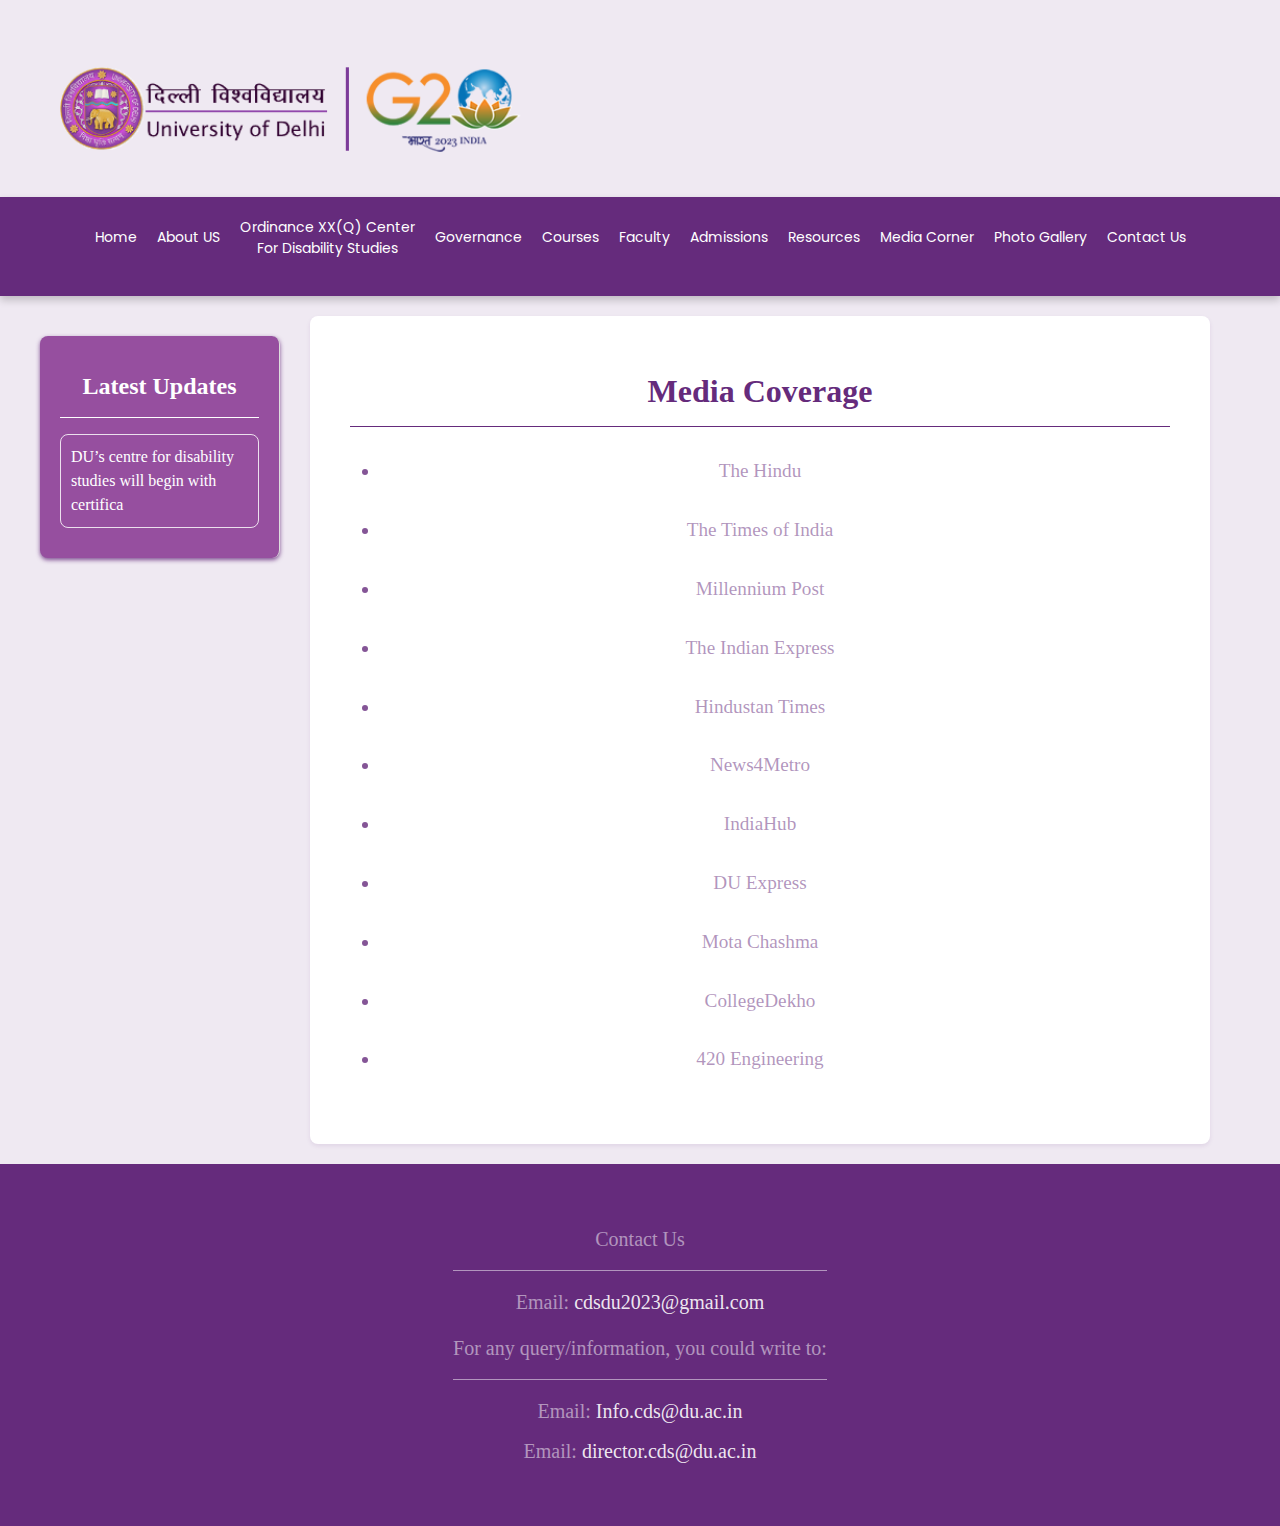
<file: media.html>
<!doctype html>
<html lang="en">

<head>
  <title>CDS | University of Delhi</title>
  
  <meta charset="utf-8">
  <meta name="viewport" content="width=device-width, initial-scale=1, shrink-to-fit=no">

  <!-- Bootstrap CSS -->
  <link rel="stylesheet" href="https://cdn.jsdelivr.net/npm/bootstrap@4.0.0/dist/css/bootstrap.min.css" integrity="sha384-Gn5384xqQ1aoWXA+058RXPxPg6fy4IWvTNh0E263XmFcJlSAwiGgFAW/dAiS6JXm" crossorigin="anonymous">

  <!-- Icon -->
  <link rel="icon" href="Data/Images/icon.png" type="image/x-icon">
  <link rel="shortcut icon" href="Data/Images/icon.png" type="image/x-icon">
  
  <!-- Font -->
  <link href="https://fonts.googleapis.com/css?family=Poppins&amp;display=swap" rel="stylesheet">
  <link href="https://fonts.googleapis.com/css2?family=Poppins:wght@300;400;500;600;700&display=swap" rel="stylesheet">

  <!-- Including CSS -->
  <link rel="stylesheet" type="text/css" href="Data/template_styles.css">
  <link rel="stylesheet" type="text/css" href="Data/template_styles_responsive.css">
  <link rel="stylesheet" type="text/css" href="Data/styles.css">
  <link rel="stylesheet" type="text/css" href="Data/styles_responsive.css">

  <!-- Including JavaScript -->
  <script src="https://code.jquery.com/jquery-3.6.0.min.js"></script>
  <script src="Data/script.js"></script>

</head>
<body>
  <a href="https://www.du.ac.in/" class="logo" target="_blank">
    <img src="Data/Images/logo.png" alt="Logo" class="logo">
  </a>
<div class="ribbon">
     <button class="dropdown-btn">
        <a href="index.html" class="dropdown-link" tabindex="0" >Home</a>
    </button>
     <button class="dropdown-btn">
        <a href="about.html" class="dropdown-link" tabindex="0" >About US</a>
        <div class="dropdown-content">
            <a href="about.html#about" tabindex="0" >About CDS</a>
            <a href="about.html#vision" tabindex="0" >Vision</a>
            <a href="about.html#mission" tabindex="0" >Mission</a>
        </div>
    </button>
    <button class="dropdown-btn">
      <a href="Data/Files/Ordinance XX(Q)- Centre for Disability Studies.pdf" target="_blank" class="dropdown-link" tabindex="0" >Ordinance XX(Q) Center For Disability Studies</a>
    </button>
     <button class="dropdown-btn">
        <a href="governance.html" tabindex="0" class="dropdown-link">Governance</a>
        <div class="dropdown-content">
            <a href="governance.html#governing-body" tabindex="0" >Governing Body</a>
            <a href="governance.html#advisory-council" tabindex="0" >Advisory Council</a>
            <a href="governance.html#office-bearers" tabindex="0" >Office Bearers</a>
        </div>
    </button>
     <button class="dropdown-btn">
        <a href="courses.html" class="dropdown-link" tabindex="0" >Courses</a>
        <div class="dropdown-content">
            <a href="courses.html#certificate-courses" tabindex="0" >Certificate Courses</a>
            <a href="courses.html#diploma-courses" tabindex="0" >Diploma Courses</a>
            <a href="courses.html#post-graduate-courses" tabindex="0" >Post-Graduate Courses</a>
            <a href="courses.html#research-programmes" tabindex="0" >Research Programmes</a>
            <a href="courses.html#skills-development-programmes" tabindex="0" >Skills Development Programmes</a>
            <a href="courses.html#courses-for-disability-professionals" tabindex="0" >Courses for Disability Professionals</a>
        </div>
     </button>
     <button class="dropdown-btn">
        <a href="faculty.html" class="dropdown-link" tabindex="0" >Faculty</a>
        <div class="dropdown-content">
            <a href="faculty.html#full-time-faculty" tabindex="0" >Full Time Faculty</a>
            <a href="faculty.html#guest-faculty" tabindex="0" >Guest Faculty</a>
            <a href="faculty.html#visiting-faculty" tabindex="0" >Visiting Faculty</a>
        </div>
    </button>
     <button class="dropdown-btn">
        <a href="admissions.html" class="dropdown-link" tabindex="0" >Admissions</a>
    </button>
     <button class="dropdown-btn">
        <a href="resources.html" class="dropdown-link" tabindex="0" >Resources</a>
        <div class="dropdown-content">
            <a href="resources.html#rehabilitation-council-of-india-act" tabindex="0" >Rehabilitation Council of India Act (1992)</a>
            <a href="resources.html#salamanca-statement-and-framework" tabindex="0" >Salamanca Statement and Framework for Action on Special Needs Education (1994)</a>
            <a href="resources.html#national-trust-act" tabindex="0" >National Trust Act (1999)</a>
            <a href="resources.html#rehabilitation-council-of-india-act-amendment" tabindex="0" >Rehabilitation Council of India Act with Amendment (2000)</a>
            <a href="resources.html#united-nations-convention-on-rights" tabindex="0" >United Nations Convention on the Rights of Persons with Disabilities (2006)</a>
            <a href="resources.html#national-policy-for-persons-with-disabilities" tabindex="0" >National Policy for Persons with Disabilities (2006)</a>
            <a href="resources.html#sustainable-development-goals" tabindex="0" >Sustainable Development Goals 2030</a>
            <a href="resources.html#agenda-for-sustainable-development" tabindex="0" >Agenda for Sustainable Development 2030</a>
            <a href="resources.html#rights-of-persons-with-disabilities-act" tabindex="0" >Rights of Persons with Disabilities Act 2016</a>
            <a href="resources.html#rules-of-rights-of-persons-with-disabilities-act" tabindex="0" >Rules of Rights of Persons with Disabilities Act 2016</a>
            <a href="resources.html#mental-healthcare-act" tabindex="0" >Mental Healthcare Act 2017</a>
        </div>
    </button>
     <button class="dropdown-btn">
        <a href="media.html" class="dropdown-link" tabindex="0" >Media Corner</a>
    </button>
     <button class="dropdown-btn">
        <a href="gallery.html" class="dropdown-link" tabindex="0" >Photo Gallery</a>
     </button>
     <button class="dropdown-btn">
        <a href="contact.html" class="dropdown-link" tabindex="0" >Contact Us</a>
     </button>
</div>


<div class="container">
  <div class="side-panel">
    <h2 tabindex="0">Latest Updates</h2>
    <hr>
    <div class="side-panel-content">
      <ul>
        <li><a target="_blank" href="https://timesofindia.indiatimes.com/education/colleges/dus-centre-for-disability-studies-will-begin-with-certificate-courses-starting-next-year/articleshow/94813435.cms"><button class="latest-update-btn" tabindex="0">DU’s centre for disability studies will begin with certifica</button></a></li>
        <!-- Add more update items as needed -->
       </ul>
    </div>
  </div>  

<div class="main-content">


<!-- Main Content Starts Here -->








<style type="text/css">
  .media-links a{
    color: rgba(101, 43, 124, 0.5);
  }
  .media-links a:hover{
    color: rgba(101, 43, 124, 1);
  }
  .media-links ul{
    list-style-type: disc;
    padding: 0;
  }
  .media-links li{
    margin: 30px;
  }

</style>

  <div class="media-links">
    <h2 tabindex="0">Media Coverage</h3>
    <hr>
      <ul>
      <li tabindex="0"><a href="https://www.thehindu.com/news/cities/Delhi/a-centre-for-disability-studies-at-du-in-the-works/article27944585.ece">The Hindu</a></li>
      <li tabindex="0"><a href="https://timesofindia.indiatimes.com/city/delhi/dus-disability-studies-centre-to-take-off-soon/articleshow/69849076.cms">The Times of India</a></li>
      <li tabindex="0"><a href="http://www.millenniumpost.in/delhi/du-all-set-to-launch-centre-for-disability-studies-302945">Millennium Post</a></li>
      <li tabindex="0"><a href="https://indianexpress.com/article/education/disability-studies-centre-to-work-with-other-du-depts-5202743/">The Indian Express</a></li>
      <li tabindex="0"><a href="https://www.pressreader.com/india/hindustan-times-delhi/20180424/282144996950805">Hindustan Times</a></li>
      <li tabindex="0"><a href="http://news4metro.blogspot.com/2019/06/dus-disability-studies-centre-to-take.html">News4Metro</a></li>
      <li tabindex="0"><a href="https://www.indiahub.com/flash-news/states/du-goes-social--to-have-centre-for-disability-studies16">IndiaHub</a></li>
      <li tabindex="0"><a href="https://duexpress.in/delhi-university-start-diploma-course-disability-next-year/">DU Express</a></li>
      <li tabindex="0"><a href="https://www.motachashma.com/news/du-to-introduce-disability-diploma-course-from-next-academic-year.php">Mota Chashma</a></li>
      <li tabindex="0"><a href="https://www.collegedekho.com/news/centre-for-disability-studies-delhi-university-13848/">CollegeDekho</a></li>
      <li tabindex="0"><a href="https://420engineering.blogspot.com/2019/06/dus-disability-studies-centre-to-take.html">420 Engineering</a></li>
    </ul>
  </div>










<!-- Main Content Ends Here -->

  </div>

</div>

<footer>
  <div class="footer-content">
    <div class="bottom-section">
      <div class="contact-us">
        Contact Us
        <hr>
        <p tabindex="0">Email: <a href="mailto:cdsdu2023@gmail.com">cdsdu2023@gmail.com</a></p>
        <p tabindex="0">For any query/information, you could write to:</p>
        <hr>
        <ul>
          <li tabindex="0">Email: <a href="mailto:Info.cds@du.ac.in">Info.cds@du.ac.in</a></li>
          <li tabindex="0">Email: <a href="mailto:director.cds@du.ac.in">director.cds@du.ac.in</a></li>
        </ul>
      </div>
    </div>
  </div>
</footer>

<!-- Including JavaScript -->
<script src="https://code.jquery.com/jquery-3.2.1.slim.min.js" integrity="sha384-KJ3o2DKtIkvYIK3UENzmM7KCkRr/rE9/Qpg6aAZGJwFDMVNA/GpGFF93hXpG5KkN" crossorigin="anonymous"></script>
<script src="https://cdn.jsdelivr.net/npm/popper.js@1.12.9/dist/umd/popper.min.js" integrity="sha384-ApNbgh9B+Y1QKtv3Rn7W3mgPxhU9K/ScQsAP7hUibX39j7fakFPskvXusvfa0b4Q" crossorigin="anonymous"></script>
<script src="https://cdn.jsdelivr.net/npm/bootstrap@4.0.0/dist/js/bootstrap.min.js" integrity="sha384-JZR6Spejh4U02d8jOt6vLEHfe/JQGiRRSQQxSfFWpi1MquVdAyjUar5+76PVCmYl" crossorigin="anonymous"></script>
</body>
</html>
</file>
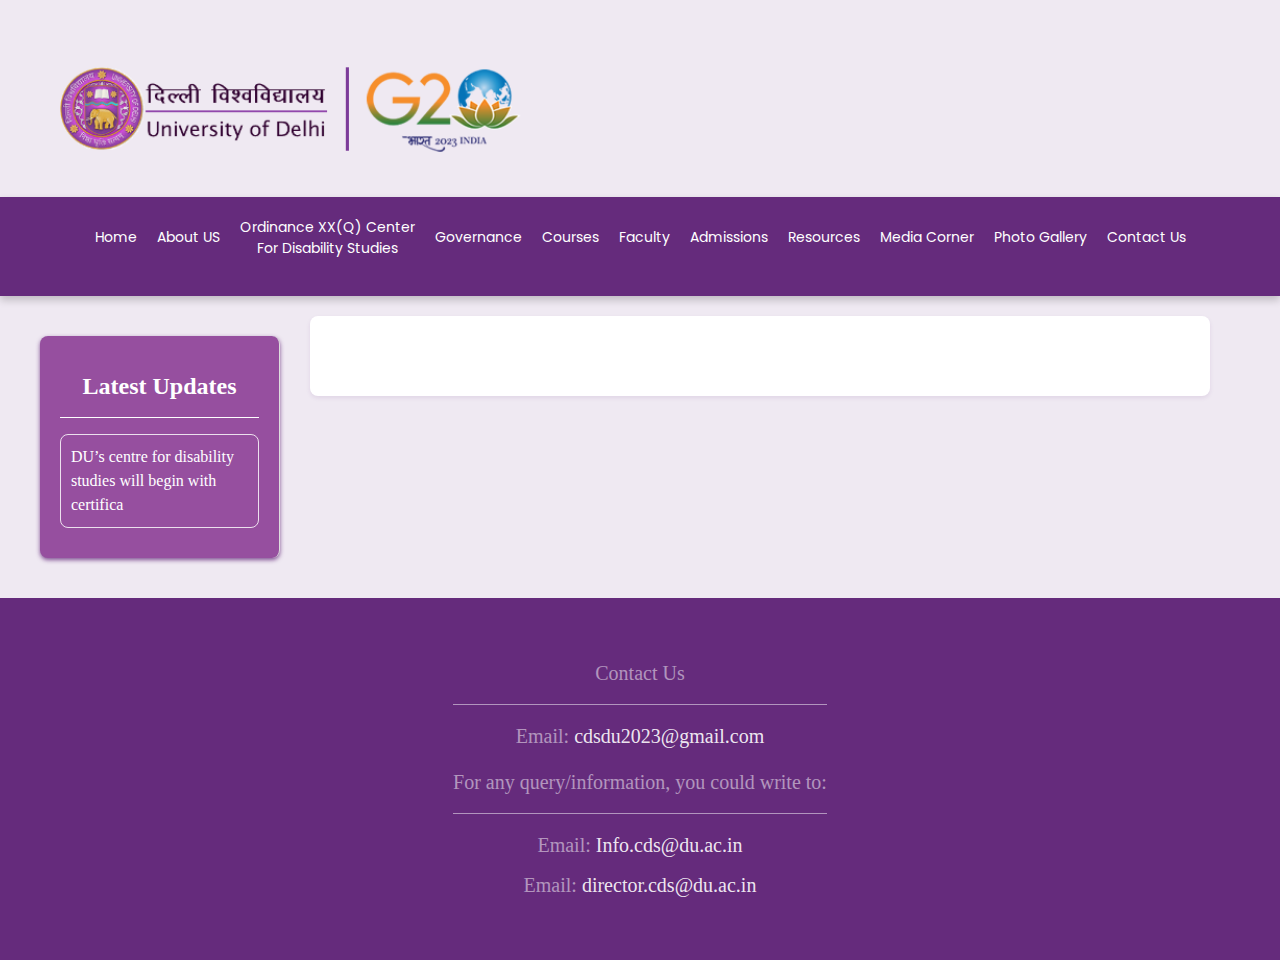
<file: ordinance.html>
<!doctype html>
<html lang="en">

<head>
  <title>CDS | University of Delhi</title>
  
  <meta charset="utf-8">
  <meta name="viewport" content="width=device-width, initial-scale=1, shrink-to-fit=no">

  <!-- Bootstrap CSS -->
  <link rel="stylesheet" href="https://cdn.jsdelivr.net/npm/bootstrap@4.0.0/dist/css/bootstrap.min.css" integrity="sha384-Gn5384xqQ1aoWXA+058RXPxPg6fy4IWvTNh0E263XmFcJlSAwiGgFAW/dAiS6JXm" crossorigin="anonymous">

  <!-- Icon -->
  <link rel="icon" href="Data/Images/icon.png" type="image/x-icon">
  <link rel="shortcut icon" href="Data/Images/icon.png" type="image/x-icon">
  
  <!-- Font -->
  <link href="https://fonts.googleapis.com/css?family=Poppins&amp;display=swap" rel="stylesheet">
  <link href="https://fonts.googleapis.com/css2?family=Poppins:wght@300;400;500;600;700&display=swap" rel="stylesheet">

  <!-- Including CSS -->
  <link rel="stylesheet" type="text/css" href="Data/template_styles.css">
  <link rel="stylesheet" type="text/css" href="Data/template_styles_responsive.css">
  <link rel="stylesheet" type="text/css" href="Data/styles.css">
  <link rel="stylesheet" type="text/css" href="Data/styles_responsive.css">

  <!-- Including JavaScript -->
  <script src="https://code.jquery.com/jquery-3.6.0.min.js"></script>
  <script src="Data/script.js"></script>

</head>
<body>
  <a href="https://www.du.ac.in/" class="logo" target="_blank">
    <img src="Data/Images/logo.png" alt="Logo" class="logo">
  </a>
<div class="ribbon">
     <button class="dropdown-btn">
        <a href="index.html" class="dropdown-link" tabindex="0" >Home</a>
    </button>
     <button class="dropdown-btn">
        <a href="about.html" class="dropdown-link" tabindex="0" >About US</a>
        <div class="dropdown-content">
            <a href="about.html#about" tabindex="0" >About CDS</a>
            <a href="about.html#vision" tabindex="0" >Vision</a>
            <a href="about.html#mission" tabindex="0" >Mission</a>
        </div>
    </button>
    <button class="dropdown-btn">
      <a href="Data/Files/Ordinance XX(Q)- Centre for Disability Studies.pdf" target="_blank" class="dropdown-link" tabindex="0" >Ordinance XX(Q) Center For Disability Studies</a>
    </button>
     <button class="dropdown-btn">
        <a href="governance.html" tabindex="0" class="dropdown-link">Governance</a>
        <div class="dropdown-content">
            <a href="governance.html#governing-body" tabindex="0" >Governing Body</a>
            <a href="governance.html#advisory-council" tabindex="0" >Advisory Council</a>
            <a href="governance.html#office-bearers" tabindex="0" >Office Bearers</a>
        </div>
    </button>
     <button class="dropdown-btn">
        <a href="courses.html" class="dropdown-link" tabindex="0" >Courses</a>
        <div class="dropdown-content">
            <a href="courses.html#certificate-courses" tabindex="0" >Certificate Courses</a>
            <a href="courses.html#diploma-courses" tabindex="0" >Diploma Courses</a>
            <a href="courses.html#post-graduate-courses" tabindex="0" >Post-Graduate Courses</a>
            <a href="courses.html#research-programmes" tabindex="0" >Research Programmes</a>
            <a href="courses.html#skills-development-programmes" tabindex="0" >Skills Development Programmes</a>
            <a href="courses.html#courses-for-disability-professionals" tabindex="0" >Courses for Disability Professionals</a>
        </div>
     </button>
     <button class="dropdown-btn">
        <a href="faculty.html" class="dropdown-link" tabindex="0" >Faculty</a>
        <div class="dropdown-content">
            <a href="faculty.html#full-time-faculty" tabindex="0" >Full Time Faculty</a>
            <a href="faculty.html#guest-faculty" tabindex="0" >Guest Faculty</a>
            <a href="faculty.html#visiting-faculty" tabindex="0" >Visiting Faculty</a>
        </div>
    </button>
     <button class="dropdown-btn">
        <a href="admissions.html" class="dropdown-link" tabindex="0" >Admissions</a>
    </button>
     <button class="dropdown-btn">
        <a href="resources.html" class="dropdown-link" tabindex="0" >Resources</a>
        <div class="dropdown-content">
            <a href="resources.html#rehabilitation-council-of-india-act" tabindex="0" >Rehabilitation Council of India Act (1992)</a>
            <a href="resources.html#salamanca-statement-and-framework" tabindex="0" >Salamanca Statement and Framework for Action on Special Needs Education (1994)</a>
            <a href="resources.html#national-trust-act" tabindex="0" >National Trust Act (1999)</a>
            <a href="resources.html#rehabilitation-council-of-india-act-amendment" tabindex="0" >Rehabilitation Council of India Act with Amendment (2000)</a>
            <a href="resources.html#united-nations-convention-on-rights" tabindex="0" >United Nations Convention on the Rights of Persons with Disabilities (2006)</a>
            <a href="resources.html#national-policy-for-persons-with-disabilities" tabindex="0" >National Policy for Persons with Disabilities (2006)</a>
            <a href="resources.html#sustainable-development-goals" tabindex="0" >Sustainable Development Goals 2030</a>
            <a href="resources.html#agenda-for-sustainable-development" tabindex="0" >Agenda for Sustainable Development 2030</a>
            <a href="resources.html#rights-of-persons-with-disabilities-act" tabindex="0" >Rights of Persons with Disabilities Act 2016</a>
            <a href="resources.html#rules-of-rights-of-persons-with-disabilities-act" tabindex="0" >Rules of Rights of Persons with Disabilities Act 2016</a>
            <a href="resources.html#mental-healthcare-act" tabindex="0" >Mental Healthcare Act 2017</a>
        </div>
    </button>
     <button class="dropdown-btn">
        <a href="media.html" class="dropdown-link" tabindex="0" >Media Corner</a>
    </button>
     <button class="dropdown-btn">
        <a href="gallery.html" class="dropdown-link" tabindex="0" >Photo Gallery</a>
     </button>
     <button class="dropdown-btn">
        <a href="contact.html" class="dropdown-link" tabindex="0" >Contact Us</a>
     </button>
</div>


<div class="container">
  <div class="side-panel">
    <h2 tabindex="0">Latest Updates</h2>
    <hr>
    <div class="side-panel-content">
      <ul>
        <li><a target="_blank" href="https://timesofindia.indiatimes.com/education/colleges/dus-centre-for-disability-studies-will-begin-with-certificate-courses-starting-next-year/articleshow/94813435.cms"><button class="latest-update-btn" tabindex="0">DU’s centre for disability studies will begin with certifica</button></a></li>
        <!-- Add more update items as needed -->
       </ul>
    </div>
  </div>  

<div class="main-content">


<!-- Main Content Starts Here -->











































<!-- Main Content Ends Here -->

  </div>

</div>

<footer>
  <div class="footer-content">
    <div class="bottom-section">
      <div class="contact-us">
        Contact Us
        <hr>
        <p tabindex="0">Email: <a href="mailto:cdsdu2023@gmail.com">cdsdu2023@gmail.com</a></p>
        <p tabindex="0">For any query/information, you could write to:</p>
        <hr>
        <ul>
          <li tabindex="0">Email: <a href="mailto:Info.cds@du.ac.in">Info.cds@du.ac.in</a></li>
          <li tabindex="0">Email: <a href="mailto:director.cds@du.ac.in">director.cds@du.ac.in</a></li>
        </ul>
      </div>
    </div>
  </div>
</footer>

<!-- Including JavaScript -->
<script src="https://code.jquery.com/jquery-3.2.1.slim.min.js" integrity="sha384-KJ3o2DKtIkvYIK3UENzmM7KCkRr/rE9/Qpg6aAZGJwFDMVNA/GpGFF93hXpG5KkN" crossorigin="anonymous"></script>
<script src="https://cdn.jsdelivr.net/npm/popper.js@1.12.9/dist/umd/popper.min.js" integrity="sha384-ApNbgh9B+Y1QKtv3Rn7W3mgPxhU9K/ScQsAP7hUibX39j7fakFPskvXusvfa0b4Q" crossorigin="anonymous"></script>
<script src="https://cdn.jsdelivr.net/npm/bootstrap@4.0.0/dist/js/bootstrap.min.js" integrity="sha384-JZR6Spejh4U02d8jOt6vLEHfe/JQGiRRSQQxSfFWpi1MquVdAyjUar5+76PVCmYl" crossorigin="anonymous"></script>
</body>
</html>
</file>
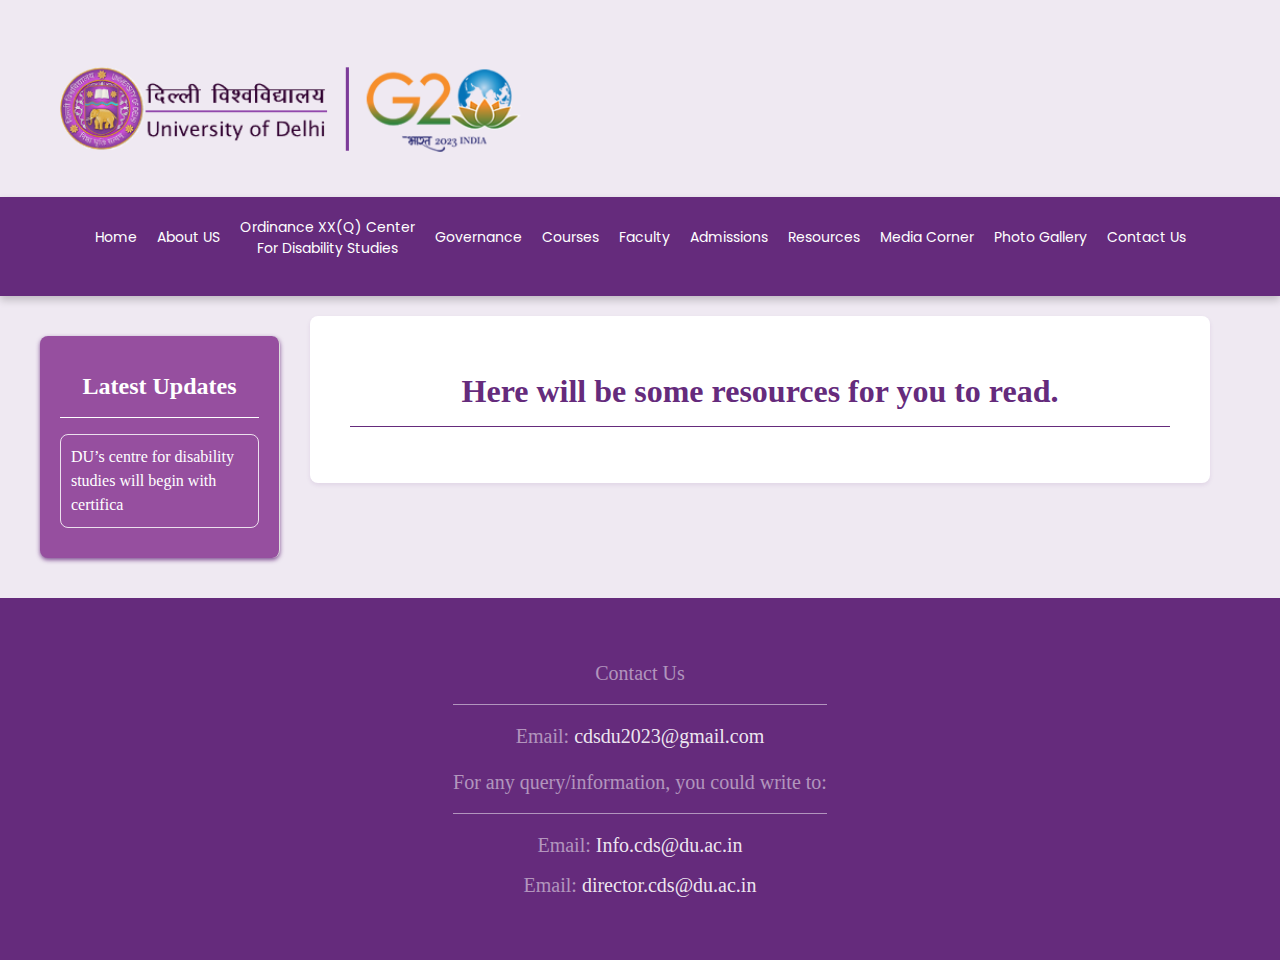
<file: resources.html>
<!doctype html>
<html lang="en">

<head>
  <title>CDS | University of Delhi</title>
  
  <meta charset="utf-8">
  <meta name="viewport" content="width=device-width, initial-scale=1, shrink-to-fit=no">

  <!-- Bootstrap CSS -->
  <link rel="stylesheet" href="https://cdn.jsdelivr.net/npm/bootstrap@4.0.0/dist/css/bootstrap.min.css" integrity="sha384-Gn5384xqQ1aoWXA+058RXPxPg6fy4IWvTNh0E263XmFcJlSAwiGgFAW/dAiS6JXm" crossorigin="anonymous">

  <!-- Icon -->
  <link rel="icon" href="Data/Images/icon.png" type="image/x-icon">
  <link rel="shortcut icon" href="Data/Images/icon.png" type="image/x-icon">
  
  <!-- Font -->
  <link href="https://fonts.googleapis.com/css?family=Poppins&amp;display=swap" rel="stylesheet">
  <link href="https://fonts.googleapis.com/css2?family=Poppins:wght@300;400;500;600;700&display=swap" rel="stylesheet">

  <!-- Including CSS -->
  <link rel="stylesheet" type="text/css" href="Data/template_styles.css">
  <link rel="stylesheet" type="text/css" href="Data/template_styles_responsive.css">
  <link rel="stylesheet" type="text/css" href="Data/styles.css">
  <link rel="stylesheet" type="text/css" href="Data/styles_responsive.css">

  <!-- Including JavaScript -->
  <script src="https://code.jquery.com/jquery-3.6.0.min.js"></script>
  <script src="Data/script.js"></script>

</head>
<body>
  <a href="https://www.du.ac.in/" class="logo" target="_blank">
    <img src="Data/Images/logo.png" alt="Logo" class="logo">
  </a>
<div class="ribbon">
     <button class="dropdown-btn">
        <a href="index.html" class="dropdown-link" tabindex="0" >Home</a>
    </button>
     <button class="dropdown-btn">
        <a href="about.html" class="dropdown-link" tabindex="0" >About US</a>
        <div class="dropdown-content">
            <a href="about.html#about" tabindex="0" >About CDS</a>
            <a href="about.html#vision" tabindex="0" >Vision</a>
            <a href="about.html#mission" tabindex="0" >Mission</a>
        </div>
    </button>
    <button class="dropdown-btn">
      <a href="Data/Files/Ordinance XX(Q)- Centre for Disability Studies.pdf" target="_blank" class="dropdown-link" tabindex="0" >Ordinance XX(Q) Center For Disability Studies</a>
    </button>
     <button class="dropdown-btn">
        <a href="governance.html" tabindex="0" class="dropdown-link">Governance</a>
        <div class="dropdown-content">
            <a href="governance.html#governing-body" tabindex="0" >Governing Body</a>
            <a href="governance.html#advisory-council" tabindex="0" >Advisory Council</a>
            <a href="governance.html#office-bearers" tabindex="0" >Office Bearers</a>
        </div>
    </button>
     <button class="dropdown-btn">
        <a href="courses.html" class="dropdown-link" tabindex="0" >Courses</a>
        <div class="dropdown-content">
            <a href="courses.html#certificate-courses" tabindex="0" >Certificate Courses</a>
            <a href="courses.html#diploma-courses" tabindex="0" >Diploma Courses</a>
            <a href="courses.html#post-graduate-courses" tabindex="0" >Post-Graduate Courses</a>
            <a href="courses.html#research-programmes" tabindex="0" >Research Programmes</a>
            <a href="courses.html#skills-development-programmes" tabindex="0" >Skills Development Programmes</a>
            <a href="courses.html#courses-for-disability-professionals" tabindex="0" >Courses for Disability Professionals</a>
        </div>
     </button>
     <button class="dropdown-btn">
        <a href="faculty.html" class="dropdown-link" tabindex="0" >Faculty</a>
        <div class="dropdown-content">
            <a href="faculty.html#full-time-faculty" tabindex="0" >Full Time Faculty</a>
            <a href="faculty.html#guest-faculty" tabindex="0" >Guest Faculty</a>
            <a href="faculty.html#visiting-faculty" tabindex="0" >Visiting Faculty</a>
        </div>
    </button>
     <button class="dropdown-btn">
        <a href="admissions.html" class="dropdown-link" tabindex="0" >Admissions</a>
    </button>
     <button class="dropdown-btn">
        <a href="resources.html" class="dropdown-link" tabindex="0" >Resources</a>
        <div class="dropdown-content">
            <a href="resources.html#rehabilitation-council-of-india-act" tabindex="0" >Rehabilitation Council of India Act (1992)</a>
            <a href="resources.html#salamanca-statement-and-framework" tabindex="0" >Salamanca Statement and Framework for Action on Special Needs Education (1994)</a>
            <a href="resources.html#national-trust-act" tabindex="0" >National Trust Act (1999)</a>
            <a href="resources.html#rehabilitation-council-of-india-act-amendment" tabindex="0" >Rehabilitation Council of India Act with Amendment (2000)</a>
            <a href="resources.html#united-nations-convention-on-rights" tabindex="0" >United Nations Convention on the Rights of Persons with Disabilities (2006)</a>
            <a href="resources.html#national-policy-for-persons-with-disabilities" tabindex="0" >National Policy for Persons with Disabilities (2006)</a>
            <a href="resources.html#sustainable-development-goals" tabindex="0" >Sustainable Development Goals 2030</a>
            <a href="resources.html#agenda-for-sustainable-development" tabindex="0" >Agenda for Sustainable Development 2030</a>
            <a href="resources.html#rights-of-persons-with-disabilities-act" tabindex="0" >Rights of Persons with Disabilities Act 2016</a>
            <a href="resources.html#rules-of-rights-of-persons-with-disabilities-act" tabindex="0" >Rules of Rights of Persons with Disabilities Act 2016</a>
            <a href="resources.html#mental-healthcare-act" tabindex="0" >Mental Healthcare Act 2017</a>
        </div>
    </button>
     <button class="dropdown-btn">
        <a href="media.html" class="dropdown-link" tabindex="0" >Media Corner</a>
    </button>
     <button class="dropdown-btn">
        <a href="gallery.html" class="dropdown-link" tabindex="0" >Photo Gallery</a>
     </button>
     <button class="dropdown-btn">
        <a href="contact.html" class="dropdown-link" tabindex="0" >Contact Us</a>
     </button>
</div>


<div class="container">
  <div class="side-panel">
    <h2 tabindex="0">Latest Updates</h2>
    <hr>
    <div class="side-panel-content">
      <ul>
        <li><a target="_blank" href="https://timesofindia.indiatimes.com/education/colleges/dus-centre-for-disability-studies-will-begin-with-certificate-courses-starting-next-year/articleshow/94813435.cms"><button class="latest-update-btn" tabindex="0">DU’s centre for disability studies will begin with certifica</button></a></li>
        <!-- Add more update items as needed -->
       </ul>
    </div>
  </div>  

<div class="main-content">


<!-- Main Content Starts Here -->









  <h2 tabindex="0">
    Here will be some resources for you to read.
  </h2>
  <hr>









<!-- Main Content Ends Here -->

  </div>

</div>

<footer>
  <div class="footer-content">
    <div class="bottom-section">
      <div class="contact-us">
        Contact Us
        <hr>
        <p tabindex="0">Email: <a href="mailto:cdsdu2023@gmail.com">cdsdu2023@gmail.com</a></p>
        <p tabindex="0">For any query/information, you could write to:</p>
        <hr>
        <ul>
          <li tabindex="0">Email: <a href="mailto:Info.cds@du.ac.in">Info.cds@du.ac.in</a></li>
          <li tabindex="0">Email: <a href="mailto:director.cds@du.ac.in">director.cds@du.ac.in</a></li>
        </ul>
      </div>
    </div>
  </div>
</footer>

<!-- Including JavaScript -->
<script src="https://code.jquery.com/jquery-3.2.1.slim.min.js" integrity="sha384-KJ3o2DKtIkvYIK3UENzmM7KCkRr/rE9/Qpg6aAZGJwFDMVNA/GpGFF93hXpG5KkN" crossorigin="anonymous"></script>
<script src="https://cdn.jsdelivr.net/npm/popper.js@1.12.9/dist/umd/popper.min.js" integrity="sha384-ApNbgh9B+Y1QKtv3Rn7W3mgPxhU9K/ScQsAP7hUibX39j7fakFPskvXusvfa0b4Q" crossorigin="anonymous"></script>
<script src="https://cdn.jsdelivr.net/npm/bootstrap@4.0.0/dist/js/bootstrap.min.js" integrity="sha384-JZR6Spejh4U02d8jOt6vLEHfe/JQGiRRSQQxSfFWpi1MquVdAyjUar5+76PVCmYl" crossorigin="anonymous"></script>
</body>
</html>
</file>
<file: Data/template_styles.css>
body, html {
  height: 100%;
  font-family:'Times New Roman', Times, serif;
}

body {
  display: flex;
  flex-direction: column;
  background-color: rgba(101, 43, 124, 0.1);
  background-repeat: repeat; /* Repeat the background image */
}

body,
.container {
  margin: 0;
  padding: 0;
}

.main-content{
  font-size: larger;
  width: 75%;
  margin: 20px auto;
  gap: 20px;
  background-color: #fff; /* Set a background color for the gallery container */
  border-radius: 8px; /* Add a rounded border */
  padding: 40px;
  box-shadow: 0 2px 4px rgba(101, 43, 124, 0.1); /* Add a subtle box shadow */
}

h3 {
  margin-top: 0;
  font-weight: bold;
}

ul {
  list-style-type: none;
  padding: 0;
  margin: 0;
}

ul li {
  margin-bottom: 10px;
}

a {
  color: white;
  text-decoration: none;
}

hr{
  border-color: #652b7c;
}

.main-content p,
.main-content li{
  color: rgba(101, 43, 124, 0.8);
}

/* CSS styles for the logo */
.logo {
  margin-top: 30px;
  margin-left: 30px;
  margin-bottom: 20px;
  min-width: 150px;
  width: 60%;
  height: auto;

}

/* CSS styles for the ribbon tabs */
.ribbon {
  display: flex;
  flex-wrap: wrap;
  background-color: #652b7c;
  padding: 10px;
  justify-content: center;
  align-items: center; /* Adjust the alignment as needed */
  box-shadow: 0px 4px 8px rgba(0, 0, 0, 0.2);
}

.ribbon.fixed {
  position: fixed;
  top: 0;
  left: 0;
  width: 100%;
  z-index: 100;
  /* Add your additional styling properties for the fixed ribbon here */
}

.ribbon a .remaining-text {
  display: block;
  white-space: normal;
  overflow: hidden;
  text-overflow: ellipsis;
}

.ribbon a {
  display: inline-block;
  text-align: center;
  font-family: 'Poppins', sans-serif;
  font-size: 14px;
  text-decoration: none;
  color: white;
  padding: 5px;
  white-space: nowrap;
  overflow: hidden;
  text-overflow: ellipsis;
  transition: transform 0.3s ease;
}

.ribbon .tab-content {
  display: none;
  white-space: normal;
}


/* Hover/focus effect on tab */
.ribbon a:hover,
.ribbon a:focus {
  background-color: #a059bc;
  transform: translateY(-5px);
  border-radius: 8px;
}

/* CSS styles for the dropdown menus */

.dropdown-btn {
  position: relative;
  background-color: #652b7c;
  color: #a059bc;
  /* font-weight: bold; */
  padding: 5px;
  border: none;
  cursor: pointer;
  transition: background-color 0.3s ease;
  margin-bottom: 10px; /* Add margin to create space between dropdown menus */
}

/* Dropdown list styles */
/* Dropdown list styles */
.dropdown-content {
  position: absolute;
  background-color: #1b0922;
  min-width: 200px;
  max-width: 400px;
  overflow: auto;
  max-height: 500px;
  right: 0;
  padding: 10px;
  box-shadow: 0px 8px 16px 0px rgba(0, 0, 0, 0.2);
  z-index: 500;
  display: none;
  border-radius: 20px;
}

.dropdown-content::-webkit-scrollbar {
  width: 0.5em;
  display: none;
}

.dropdown-content::-webkit-scrollbar-track {
  background-color: #1b0922;
}

.dropdown-content::-webkit-scrollbar-thumb {
  background-color: #a059bc;
  border-radius: 10px;
}

.dropdown-btn:focus + .dropdown-content,
.dropdown-btn:hover + .dropdown-content {
  display: block;
}

/* Dropdown list item styles */
.dropdown-content a {
  display: block;
  color: white;
  text-decoration: none;
  padding: 8px 10px;
  font-size: 12px; /* Adjust the font size as needed */
  /* transition: background-color 0.3s ease; */
  transform: scale(1.1);
}
.dropdown-content a .remaining-text {
  display: block;
  white-space: normal;
  overflow: hidden;
  text-overflow: ellipsis;
  font-size: 12px;
}

/* Show the dropdown list on hover or focus */
.dropdown-btn:hover .dropdown-content,
.dropdown-btn:focus .dropdown-content {
  display: block;
  
}

/* Change background color of dropdown list items on hover */
.dropdown-content a:hover {
  background-color: #a059bc;
}

.container {
  display: flex;
  align-items: center;
  text-align: center;
  /* justify-content: space-between; */
  max-width: 1200px;
  width: 100%;
  margin: 0 auto;
}

/* CSS styles for the bottom section */
footer {
  background-color: #652b7c;
  color: white;
  padding: 10px; /* Reduce padding for a more compact look */
  display: flex;
  justify-content: center;
  align-items: center;
}

.footer-content {
  font-size: 20px; /* Set the font size for the footer content */
}

.bottom-section {
  background-color: #652b7c;
  padding: 20px 0; 
  margin-top: 20px;
  margin-bottom: 10px;
  display: flex;
  justify-content: center;
  align-items: center;
}

.important-links,
.contact-us {
  color: rgba(255, 255, 255, 0.5);
  text-align: center;
  padding: 10px; /* Reduce padding for a more compact look */
}

.bottom-section hr{
  border-color: rgba(255, 255, 255, 0.5) !important;
}
.important-links a,
.contact-us a {
  color: rgba(255, 255, 255, 0.9);
  text-decoration: none;
}

.important-links a:hover {
  background-color: #652b7c;
  color: #fff;
}

.important-links a:hover:before {
  color: #fff;
}

/* Styles for the side panel */
.side-panel {
  background-color: #964F9F;
  color: #ffffff;
  padding: 20px;
  border-right: 1px solid #ddd;
  width: 20%;
  position: relative;
  top: 0;
  left: 0;
  bottom: 0;
  overflow-y: auto; /* Enable scrolling */
  box-shadow: 0 2px 4px rgba(101, 43, 124, 0.1);
  z-index: 1;
  overflow-x : hidden;
  
  margin-top: 40px;
  margin-bottom: 40px;

  border-radius: 8px; /* Add a rounded border */
  box-shadow: 0 2px 4px rgba(101, 43, 124, 0.8);

}

.side-panel-content {
  overflow-y: auto;
  overflow-x: hidden;
  max-height: calc(100vh - 200px); /* Adjust the max height as needed */
  scrollbar-width: thin; /* Set the width of the scrollbar */
  scrollbar-color: rgba(61, 14, 81, 0.7) rgba(101, 43, 124, 1); /* Set the color of the scrollbar thumb and track */
  transition: scrollbar-color 0.3s ease; /* Add transition effect for a smooth change */
}

.side-panel-content::-webkit-scrollbar {
  width: 8px; /* Set the width of the scrollbar */
}

.side-panel-content::-webkit-scrollbar-thumb {
  background-color: rgba(61, 14, 81, 0.7);
  border-radius: 8px;
}

.side-panel-content::-webkit-scrollbar-track {
  background-color: rgba(215, 139, 247, 0.563);
}

.side-panel-content::-webkit-scrollbar-thumb:hover {
  background-color: rgba(61, 14, 81, 0.9);
}

.side-panel-content::-webkit-scrollbar-thumb:active {
  background-color: rgba(61, 14, 81, 1);
}

.side-panel:focus-within .side-panel-content {
  scrollbar-color: rgba(61, 14, 81, 0.7) rgba(101, 43, 124, 1); /* Change the scrollbar color when the panel is in focus */
}

.side-panel .panel-heading {
  background-color: #ffffff;  
  color: #ffffff;  
  padding: 10px;  
  border-radius: 8px 8px 0 0; 
}

.side-panel hr {
  border-color: #fff;
}
.side-panel h2 {
  color: #ffffff;
  font-size: 1.5rem;
  font-weight: bold;
  margin-bottom: 10px;
}
.side-panel ul {
  list-style-type: none; 
}

.side-panel ul li {
  position: relative; /* Create a positioning context */
  padding-left: -1em; 
}

/* Styles for the latest updates links */
.latest-update-btn {
  background-color: transparent;
  border: 1px solid #ffffffd2; /* Add a border to the button */
  border-radius: 8px; /* Add border radius for rounded corners */
  cursor: pointer;
  color: #ffffff;
  font-size: 16px;
  text-align: left;
  width: 100%;
  padding: 5% ;
  transition: transform 0.3s ease, color 0.3s ease, border-color 0.3s ease; /* Include border-color in the transition */
}

.latest-update-btn:focus,
.latest-update-btn:hover {
  border-radius: 8px;
  border-color: #ffffffd2; /* Change border color on hover/focus */
  background-color: #c067cc;
  transform: scale(1.05) translateY(-2px);
  outline: none;
}

.container {
  display: flex;
  width: 100%;
  margin: 0 auto;
  align-items:start;
}
</file>
<file: Data/template_styles_responsive.css>
/* Responsive adjustments */
@media screen and (max-width: 768px) {
  .container {
    flex-wrap: wrap;
  }
  .ribbon {
    flex-direction: column;
  }

  .important-links,
  .contact-us {
    flex-basis: 100%;
    margin-bottom: 20px;
  }

  .bottom-section {
    padding: 0; /* Remove padding for small screens */
  }

  .contact-us h1 {
    font-size: 1.2rem; /* Adjust font size for small screens */
    margin-bottom: 5px;
  }

  .contact-us p,
  .contact-us li {
    font-size: 14px; /* Adjust font size for small screens */
  }
}

/* Adjustments for small screens */
@media screen and (max-width: 300px) {
  .logo{
    width: 100%;
    margin-left: 0px;
    margin-right: 0px;
    margin-top: 0px;
  }

}
</file>
<file: Data/styles.css>
.responsive-image {
  max-width: 60%;
  height: auto;
  display: block;
  margin: 0 auto;
}

h2 {
  font-size: 2rem;
  font-weight: 700;
  margin-bottom: 1rem;
  margin-top: 1rem;
  color: #652b7c;
}

.gallery-container {
  max-width: 800px;
  margin: 0 auto;
  padding: 20px;
  display: grid;
  grid-template-columns: repeat(auto-fit, minmax(300px, 1fr));
  gap: 20px;
  background-color: #fff;
  border-radius: 8px; 
  padding: 20px;
  box-shadow: 0 2px 4px rgba(101, 43, 124, 0.1);

}

.gallery-item {
  display: flex;
  flex-direction: column;
  align-items: center;
  margin-bottom: 40px;
  border: 1px solid rgba(101, 43, 124, 0.1);
  border-radius: 4px;
  overflow: hidden;
}

.gallery-image {
  max-width: 100%;
  height: auto;
  margin-bottom: 10px;
}

.carousel h5{
  width: 150% !important;
}

.gallery-description,
.carousel h5 {
  text-align: center;
  font-size: 16px;
  opacity: 0;
  transition: opacity 0.3s ease;
}

.gallery-item:focus-within .gallery-description,
.gallery-item:hover .gallery-description,
.carousel:hover h5 {
  opacity: 1;
}

.carousel-caption {
  display: block !important;
}

.image-box {
  position: relative;
  overflow: hidden;
  transition: transform 0.3s ease;
}
.image-box:hover {
  transform: scale(1.05);
}

.gallery-description,
.carousel h5 {
  position: absolute;
  bottom: 15px;
  left: 50%;
  transform: translateX(-50%);
  width: 95%;
  padding: 20px;
  background-image: linear-gradient(to bottom, rgba(0, 0, 0, 0.5), rgba(101, 43, 124, 0.5));
  color: #fff;
  font-size: 16px;
  text-align: center;
  opacity: 0;
  transition: opacity 0.3s ease;
  z-index: 1;
}

.gallery-description p {
  color: white;
}

.contact-section {
  color: #fff;
}

.contact-section p,
.contact-section li {
  color: rgba(101, 43, 124, 1) ;
}

.contact-section a {
  color: rgba(61, 14, 81, 0.7); /* Set the link color to white */
}

.contact-us hr{
  border-color: #ffffff;
  border-width: 1px;
}

.governance-content hr{
  border-color: #652b7ca4;
}

.governance-content li{
  text-align: left;
}
</file>
<file: Data/styles_responsive.css>
@media (max-width: 768px) {
    .gallery-container {
      grid-template-columns: repeat(1, 1fr);
    }
}
/* Media query for screens below 1000px */
@media (max-width: 1000px) {
  .container {
    flex-direction: column;
    align-items: center;
  }

  .side-panel {
    width: 70%;
    border-radius: 8px;
  }

  .main-content {
    width: 100%;
  }
}
/* Media query for screens below 768px */
@media (max-width: 768px) {
  .container {
    flex-direction: column;
    align-items: center;
  }

  .side-panel {
    width: 100%;
    border-radius: 8px;
  }

  .main-content {
    width: 100%;
  }
}

@media (max-width: 576px) {
  .carousel-caption {
    font-size: 100px;
    bottom: 0;
    left: 0;
    right: 0;
    padding: 10px;
    color: white;
  }
}
</file>
